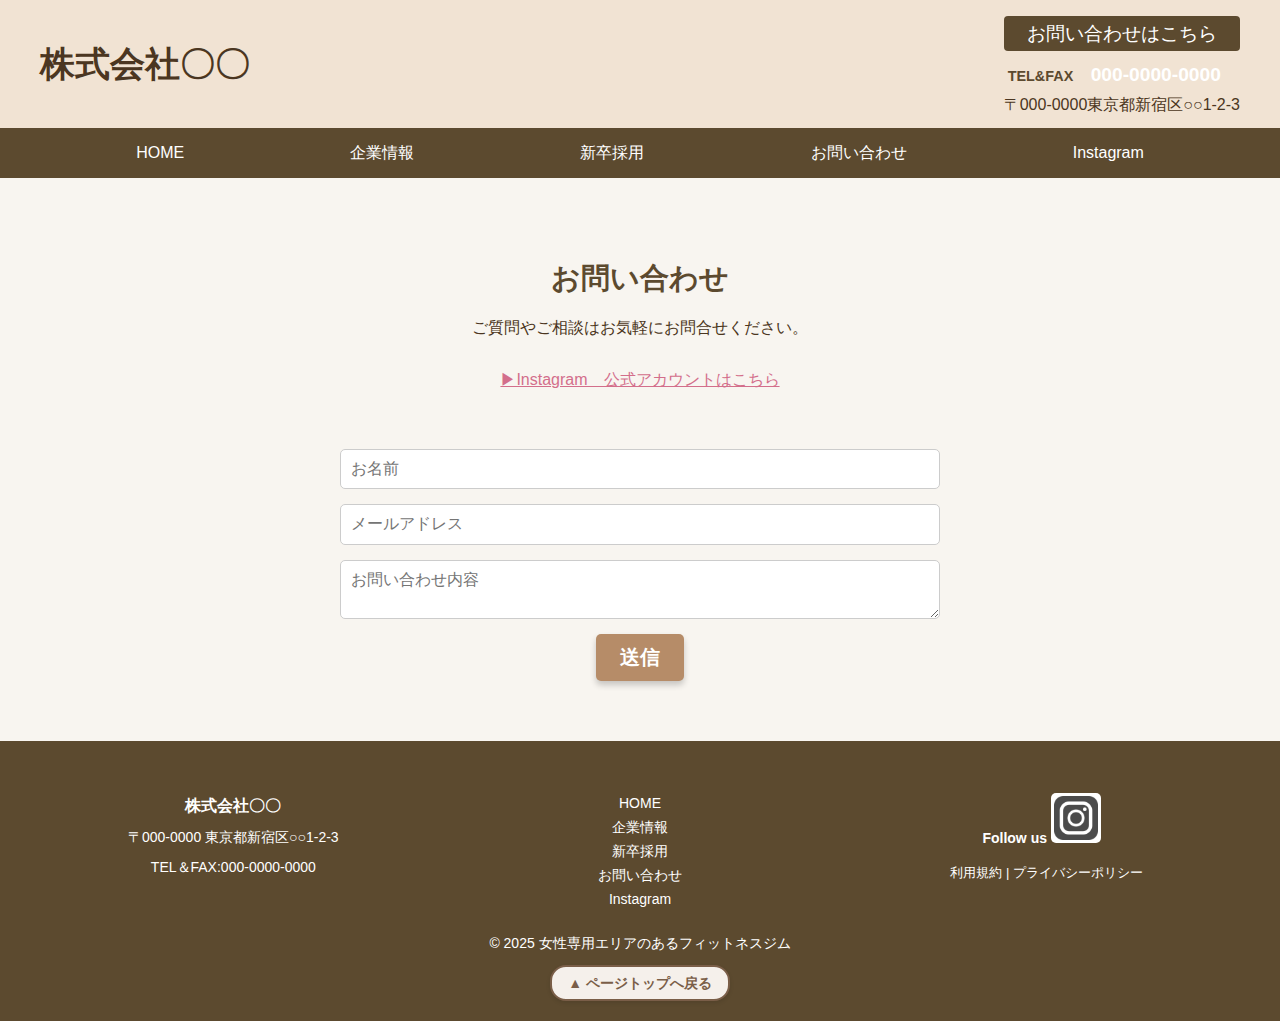
<file: contact.html>
<!DOCTYPE html>
<html lang="ja">
<head>
    <meta charset="UTF-8">
    <meta name="viewport" content="width=device-width, initial-scale=1.0">
    <link rel="stylesheet" href="normalize.css">
    <link rel="stylesheet" href="common.css">
    <link rel="stylesheet" href="style.css">
    <link rel="stylesheet" href="responsive.css">
    <title>テンプレート①</title>
</head>
<body>
  <header class="site-header">
    <div class="header-inner">
      <div class="header-h1">
        <h1>株式会社〇〇</h1>
      </div>
      <div class="contact-link">
       <p class="contact"><a href="contact.html">お問い合わせはこちら</a></p>

        <div class="phone-number">
            <span class="tel-fax-label">TEL&FAX</span>
            <a href="tel:000-0000-0000">000-0000-0000</a>
        </div>
        <p><span class="postcode">〒000-0000</span>東京都新宿区○○1-2-3</p>
      </div>
      <button id="menu-toggle" aria-label="メニューを開閉する">
        <div class="menu-bar"></div>
        <div class="menu-bar"></div>
        <div class="menu-bar"></div>
      </button>
    </div>
    <nav>
      <ul id="menu">
        <li><a href="index.html">HOME</a></li>
        <li><a href="company.html">企業情報</a></li>
        <li><a href="recruit.html">新卒採用</a></li>
        <li><a href="contact.html">お問い合わせ</a></li>
        <li><a href="instagram.html">Instagram</a></li>
      </ul>
    </nav>
  </header>
  <section class="contact-section">
    <h2>お問い合わせ</h2>
    <p>ご質問やご相談は<br class="sp-only">お気軽にお問合せください。</p>
    <a href="https://www.instagram.com/image3819?igsh=MTF4NXhqZDB1cWVkbg%3D%3D&utm_source=qr" target="_blank" class="insta-link">
        ▶Instagram　公式アカウントはこちら
    </a>
    <form class="contact-form" action="thanks.html" method="get">
  <input type="text" placeholder="お名前" required>
  <input type="email" placeholder="メールアドレス" required>
  <textarea placeholder="お問い合わせ内容" required></textarea>
  <button type="submit" class="fancy-button">送信</button>
</form>

  </section>
  <footer class="site-footer">
        <div class="footer-inner">
            <div class="footer-logo">
                <p class="footer-company">株式会社〇〇</p>
                <p>〒000-0000 東京都新宿区○○1-2-3</p>
                <p>TEL＆FAX:<a href="tel:000-0000-0000">000-0000-0000</a></p>
            </div>
            <div class="footer-nav">
                <ul>
                    <li><a href="index.html">HOME</a></li>
                    <li><a href="company.html">企業情報</a></li>
                    <li><a href="recruit.html">新卒採用</a></li>
                    <li><a href="contact.html">お問い合わせ</a></li>
                    <li><a href="instagram.html" class="active">Instagram</a></li>
                </ul>
            </div>
            <div class="footer-right">
                <div class="footer-social">
                    <span class="follow-us-text">Follow us</span>
                    <a href="https://www.instagram.com/image3819?igsh=MTF4NXhqZDB1cWVkbg%3D%3D&utm_source=qr"
                       target="_blank" class="instagram-link">
                       <img src="instagram_icon.png" alt="インスタアイコン">
                    </a>
                </div>
                <div class="footer-links">
                    <a href="terms.html">利用規約</a> |
                    <a href="privacy.html">プライバシーポリシー</a>
                </div>
            </div>
        </div>
        <p>&copy; 2025 女性専用エリアのあるフィットネスジム</p>
        <div class="page-top-footer">
      <a href="#top">▲ ページトップへ戻る</a>
    </div>
    </footer>
    <script src="script.js"></script>
  </body>

  </html>
</file>
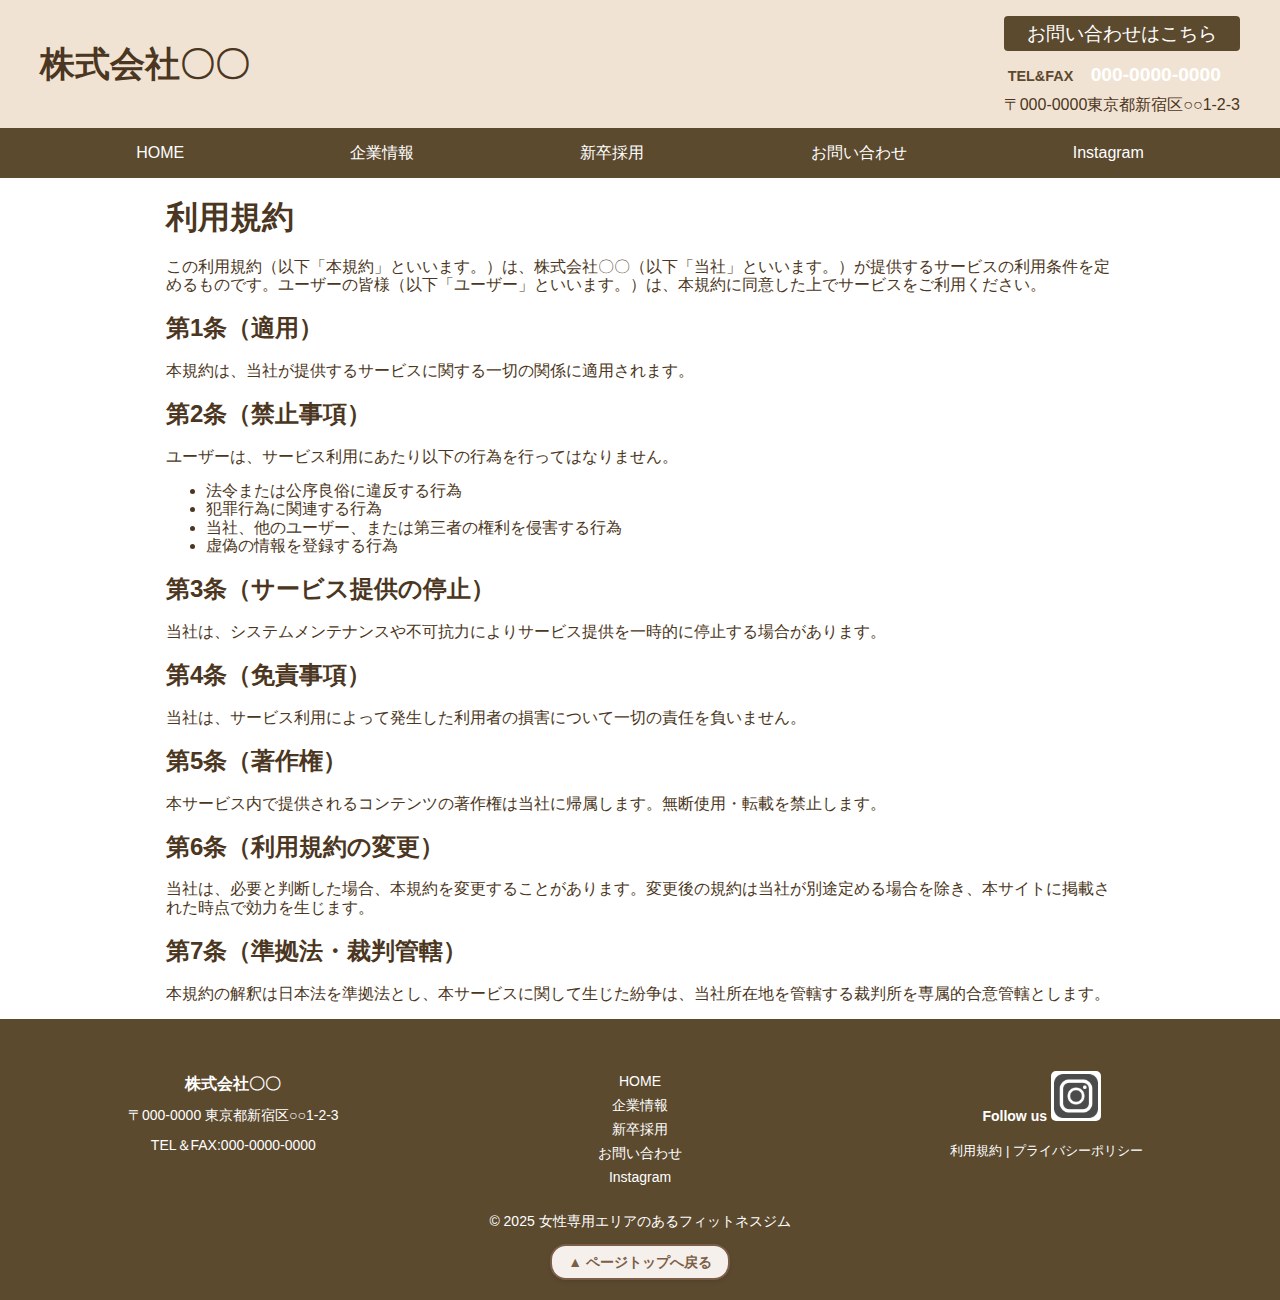
<file: terms.html>
<!DOCTYPE html>
<html lang="ja">
<head>
  <meta charset="UTF-8" />
  <meta name="viewport" content="width=device-width, initial-scale=1" />
  <title>利用規約 - 株式会社〇〇</title>
  <link rel="stylesheet" href="normalize.css">
  <link rel="stylesheet" href="common.css">
  <link rel="stylesheet" href="style.css">
  <link rel="stylesheet" href="responsive.css?v=rm-debug1">
  
</head>
<body>

  <div id="top"></div>
  <header class="site-header">
    <div class="header-inner">
      <div class="header-h1"><h1>株式会社〇〇</h1></div>
      <div class="contact-link">
        <p class="contact"><a href="contact.html">お問い合わせはこちら</a></p>

        <div class="phone-number">
            <span class="tel-fax-label">TEL&FAX</span>
            <a href="tel:000-0000-0000">000-0000-0000</a>
        </div>
        <p><span class="postcode">〒000-0000</span>東京都新宿区○○1-2-3</p>
      </div>
      <button id="menu-toggle" aria-label="メニューを開閉する">
        <div class="menu-bar"></div>
        <div class="menu-bar"></div>
        <div class="menu-bar"></div>
      </button>

    </div>
    <nav>
      <ul id="menu">
        <li><a href="index.html">HOME</a></li>
        <li><a href="company.html">企業情報</a></li>
        <li><a href="recruit.html">新卒採用</a></li>
        <li><a href="contact.html">お問い合わせ</a></li>
        <li><a href="instagram.html">Instagram</a></li>
      </ul>
    </nav>
  </header>

  <main id="terms" class="terms-section">
<div class="legal-v2">

    <h1>利用規約</h1>

    <p>この利用規約（以下「本規約」といいます。）は、株式会社〇〇（以下「当社」といいます。）が提供するサービスの利用条件を定めるものです。<br class="sp-only">ユーザーの皆様（以下「ユーザー」といいます。）は、本規約に同意した上でサービスをご利用ください。</p>

    <h2>第1条（適用）</h2>
    <p>本規約は、当社が提供するサービスに関する一切の関係に適用されます。</p>

    <h2>第2条（禁止事項）</h2>
    <p>ユーザーは、サービス利用にあたり以下の行為を行ってはなりません。</p>
    <ul>
      <li>法令または公序良俗に違反する行為</li>
      <li>犯罪行為に関連する行為</li>
      <li>当社、他のユーザー、または第三者の権利を侵害する行為</li>
      <li>虚偽の情報を登録する行為</li>
    </ul>

    <h2>第3条（サービス提供の停止）</h2>
    <p>当社は、システムメンテナンスや不可抗力によりサービス提供を一時的に停止する場合があります。</p>

    <h2>第4条（免責事項）</h2>
    <p>当社は、サービス利用によって発生した利用者の損害について一切の責任を負いません。</p>

    <h2>第5条（著作権）</h2>
    <p>本サービス内で提供されるコンテンツの著作権は当社に帰属します。無断使用・転載を禁止します。</p>

    <h2>第6条（利用規約の変更）</h2>
    <p>当社は、必要と判断した場合、本規約を変更することがあります。変更後の規約は当社が別途定める場合を除き、本サイトに掲載された時点で効力を生じます。</p>

    <h2>第7条（準拠法・裁判管轄）</h2>
    <p>本規約の解釈は日本法を準拠法とし、本サービスに関して生じた紛争は、当社所在地を管轄する裁判所を専属的合意管轄とします。</p>
  </div>
</main>

  <footer class="site-footer">
    <div class="footer-inner">
      <div class="footer-logo">
        <p class="footer-company">株式会社〇〇</p>
        <p>〒000-0000 東京都新宿区○○1-2-3</p>
        <p>TEL＆FAX:<a href="tel:000-0000-0000">000-0000-0000</a></p>
      </div>

      <div class="footer-nav">
        <ul>
          <li><a href="index.html">HOME</a></li>
          <li><a href="company.html">企業情報</a></li>
          <li><a href="recruit.html">新卒採用</a></li>
          <li><a href="contact.html">お問い合わせ</a></li>
          <li><a href="instagram.html">Instagram</a></li>
        </ul>
      </div>

      <div class="footer-right">
        <div class="footer-social">
          <span class="follow-us-text">Follow us</span>
          <a href="https://www.instagram.com/image3819?igsh=MTF4NXhqZDB1cWVkbg%3D%3D&utm_source=qr" 
             target="_blank" class="instagram-link">
            <img src="instagram_icon.png" alt="インスタアイコン">
          </a>
        </div>
        <div class="footer-links">
          <a href="terms.html">利用規約</a> |
          <a href="privacy.html">プライバシーポリシー</a>
        </div>
      </div>
    </div>
    <p>&copy; 2025 女性専用エリアのあるフィットネスジム</p>
    <div class="page-top-footer">
      <a href="#top">▲ ページトップへ戻る</a>
    </div>
  </footer>
  <script src="script.js"></script>
</body>
</html>
</file>
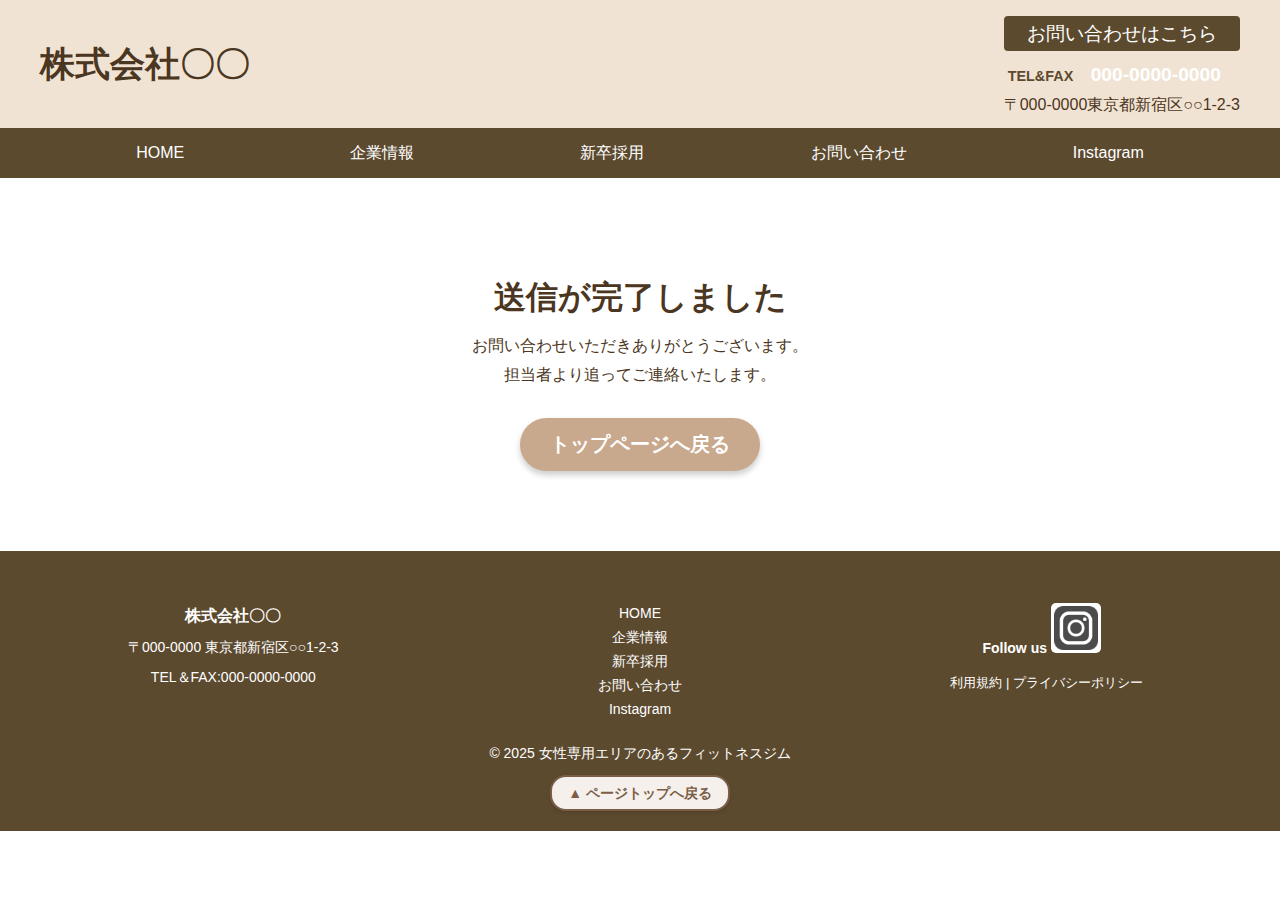
<file: thanks.html>
<!DOCTYPE html>
<html lang="ja">
<head>
  <meta charset="UTF-8" />
  <meta name="viewport" content="width=device-width, initial-scale=1" />
  <title>送信完了 | 株式会社〇〇</title>
  <link rel="stylesheet" href="normalize.css">
  <link rel="stylesheet" href="common.css">
  <link rel="stylesheet" href="style.css">
  <link rel="stylesheet" href="responsive.css">
</head>
<body>
  <div id="top"></div>
  <header class="site-header">
    <div class="header-inner">
      <div class="header-h1"><h1>株式会社〇〇</h1></div>
      <div class="contact-link">
       <p class="contact"><a href="contact.html">お問い合わせはこちら</a></p>

        <div class="phone-number">
            <span class="tel-fax-label">TEL&FAX</span>
            <a href="tel:000-0000-0000">000-0000-0000</a>
        </div>
        <p><span class="postcode">〒000-0000</span>東京都新宿区○○1-2-3</p>
      </div>
      <button id="menu-toggle" aria-label="メニューを開閉する">
        <div class="menu-bar"></div>
        <div class="menu-bar"></div>
        <div class="menu-bar"></div>
      </button>

    </div>
    <nav>
      <ul id="menu">
        <li><a href="index.html">HOME</a></li>
        <li><a href="company.html">企業情報</a></li>
        <li><a href="recruit.html">新卒採用</a></li>
        <li><a href="contact.html">お問い合わせ</a></li>
        <li><a href="instagram.html">Instagram</a></li>
      </ul>
    </nav>
  </header>

  <main class="thanks-section">
    <h1>送信が完了しました</h1>
    <p>お問い合わせいただきありがとうございます。<br>
       担当者より追ってご連絡いたします。</p>
    <a href="index.html" class="fancy-button">トップページへ戻る</a>
  </main>

  <footer class="site-footer">
    <div class="footer-inner">
      <div class="footer-logo">
        <p class="footer-company">株式会社〇〇</p>
        <p>〒000-0000 東京都新宿区○○1-2-3</p>
        <p>TEL＆FAX:<a href="tel:000-0000-0000">000-0000-0000</a></p>
      </div>
      <div class="footer-nav">
        <ul>
          <li><a href="index.html">HOME</a></li>
          <li><a href="company.html">企業情報</a></li>
          <li><a href="recruit.html">新卒採用</a></li>
          <li><a href="contact.html">お問い合わせ</a></li>
          <li><a href="instagram.html">Instagram</a></li>
        </ul>
      </div>
      <div class="footer-right">
        <div class="footer-social">
          <span class="follow-us-text">Follow us</span>
          <a href="https://www.instagram.com/image3819?igsh=MTF4NXhqZDB1cWVkbg%3D%3D&utm_source=qr"
             target="_blank" class="instagram-link">
            <img src="instagram_icon.png" alt="インスタアイコン">
          </a>
        </div>
        <div class="footer-links">
          <a href="terms.html">利用規約</a> |
          <a href="privacy.html">プライバシーポリシー</a>
        </div>
      </div>
    </div>
    <p>&copy; 2025 女性専用エリアのあるフィットネスジム</p>
    <div class="page-top-footer">
      <a href="#top">▲ ページトップへ戻る</a>
    </div>
  </footer>
  <script src="script.js"></script>
</body>
</html>
</file>
<file: common.css>
/* =========================
   基本設定
========================= */
html, body {
  margin: 0;
  padding: 0;
  font-family: sans-serif;
  color: #4b3621;
  width: 100%;
  overflow-x: hidden;
  scroll-behavior: smooth;
}

* {
  box-sizing: border-box;
}

/* =========================
   カラーテーマ（共通）
========================= */
:root {
  --brown-main: #5c4a2f;
  --brown-light: #f1e3d3;
  --button-main: #c8a98d;      /* カフェラテ系ブラウン */
  --button-hover: #b18b6a;     /* 少し濃いブラウン */
  --pink-main: #ff7fa8;
  --pink-hover: #ff5e93;
  --bg-light: #f8f5f0;
  --text-base: #4b3621;
  --text-light: #fff;
}

/* =========================
   ヘッダー
========================= */
.site-header {
  position: relative;
  background-color: var(--brown-light);
  width: 100%;
  min-height: 60px;
  padding-bottom: 20px;
}

.header-inner {
  display: flex;
  justify-content: space-between;
  align-items: center;
  padding: 0 20px;
}

/* 会社名 */
.header-h1 {
  flex: 1;
  min-width: 0;
  display: block;
}

.header-h1 h1 {
  margin: 0;
  font-size: 2.2rem;
  line-height: 1.2;
}

/* お問い合わせリンク */
.contact-link {
  display: block;
  text-align: left;
  max-width: 340px;
  padding: 0 20px;
  line-height: .8; /* 修正 */
}

.contact a {
  display: block;
  width: 100%;
  text-align: center;
  background-color: #5c4a2f;
  color: #fff;
  text-decoration: none;
  font-size: 1.2em;
  font-weight: 500;
  padding: 10px 20px;
  border-radius: 4px;
  box-sizing: border-box;
}

.phone-number a {
  margin-left: 5px;
  color: #fff;
  text-decoration: none;
  font-weight: bold;
  font-size: 1.2em;
}

.phone-number a:hover {
  color: #666;
  text-decoration: underline;
}

/* =========================
   ナビゲーション
========================= */
#menu {
  display: flex;
  justify-content: space-evenly;
  list-style: none;
  background-color: var(--brown-main);
  height: 50px;
  align-items: center;
  padding: 0;
  margin: 0; /* 修正 */
}

#menu a {
  color: var(--text-light);
  text-decoration: none;
}

#menu a:hover {
  text-decoration: underline;
}

/* =========================
   ハンバーガーメニュー
========================= */
#menu-toggle {
  display: none;
  flex-direction: column;
  justify-content: space-between;
  width: 30px;
  height: 22px;
  background: none;
  border: none;
  cursor: pointer;
  position: absolute;
  top: 50%;            /* 中央配置に修正済み */
  right: 15px;
  transform: translateY(-50%);
  z-index: 2000;
}

#menu-toggle .bar {
  display: block;
  width: 100%;
  height: 4px;
  background-color: #333;
  border-radius: 2px;
}

/* =========================
   フッター
========================= */
.site-footer {
  background-color: var(--brown-main);
  color: var(--text-light);
  font-size: 14px;
  padding: 40px 20px 20px;
}

.footer-inner {
  display: flex;
  flex-wrap: wrap;
  justify-content: space-between;
  gap: 20px;
}

.footer-logo,
.footer-nav,
.footer-right {
  flex: 1;
  min-width: 250px;
}

.footer-logo a {
  color: var(--text-light);
  text-decoration: none;
}

.footer-logo a:hover {
  text-decoration: underline;
}

.footer-company {
  font-size: 16px;
  font-weight: bold;
  margin-bottom: 5px;
}

.footer-nav ul {
  list-style: none;
  padding: 0;
}

.footer-nav a {
  color: var(--text-light);
  text-decoration: none;
}

.footer-nav a:hover {
  text-decoration: underline;
}

.footer-social img {
  width: 50px;
  height: 50px;
  background-color: #fff;
  border-radius: 5px;
  padding: 3px;
  transition: opacity 0.3s ease;
}

.footer-social img:hover {
  opacity: 0.7;
}

.page-top-footer {
  text-align: center;
  margin-top: 10px; /* コピーライトの下との余白 */
}
.page-top-footer a {
  display: inline-block;
  padding: 8px 16px;
  background-color: #f5f0eb;
  color: #7a5e48;  /* ブラウン文字 */
  border-radius: 16px;
  font-size: 14px;
  font-weight: bold;
  text-decoration: none;
  border: 2px solid #7a5e48;
  box-shadow: 0 2px 4px rgba(0, 0, 0, 0.1);
  transition: background-color 0.3s ease, transform 0.2s ease;
}

.page-top-footer a:hover {
  background-color: #f2e8de; /* 薄いベージュ背景 */
  transform: translateY(-2px);
}



/* =========================
   共通ボタン
========================= */
.fancy-button,
button.fancy-button {
  color: var(--text-light);
  background-color: var(--button-main);
  padding: 15px 30px;
  border: none;
  border-radius: 30px;
  display: inline-block;
  font-weight: bold;
  font-size: 20px;
  text-decoration: none;
  cursor: pointer;
  box-shadow: 0 4px 6px rgba(0, 0, 0, 0.2);
  transition: transform 0.2s ease, box-shadow 0.2s ease;
}

.fancy-button:hover,
button.fancy-button:hover {
  background-color: var(--button-hover);
  transform: translateY(-4px);
  box-shadow: 0 8px 12px rgba(0, 0, 0, 0.3);
}

.fancy-button:active,
button.fancy-button:active {
  transform: translateY(2px);
  box-shadow: 0 2px 4px rgba(0, 0, 0, 0.2);
}

/* =========================
   共通セクション
========================= */
.section {
  padding: 60px 20px;
  max-width: 1000px;
  margin: 0 auto;
  box-sizing: border-box;
}

.section h2 {
  font-size: 1.8rem;
  margin-bottom: 40px;
  text-align: center;
  color: var(--brown-main);
}

.section-bg {
  width: 100%;
  background-color: var(--bg-light);
}

.section p {
  text-align: left;
  margin: 20px auto 0 auto;
  max-width: 750px;
  line-height: 1.8;
}

/* --- 企業情報ページのCTAセクション --- */
.cta {
  position: relative;
  text-align: center;
  padding: 80px 20px;
  background: linear-gradient(180deg, #ffffff 0%, #f9f7f4 100%);
  overflow: hidden;
}

/* イラスト透かし（右下に固定） */
.cta::before {
  content: "";
  position: absolute;
  bottom: 20px;
  right: 20px;
  width: 180px;
  height: 180px;
  background: url("../image/illustration.png") no-repeat center/contain;
  opacity: 0.08;
  pointer-events: none;
}

.cta h2 {
  font-size: 1.8rem;
  margin-bottom: 20px;
  color: var(--brown-main);
  position: relative;
}
.course-price {
  background: #fff;
  padding: 60px 20px;
  max-width: 1000px;
  margin: 40px auto;
  border-radius: 12px;
  box-shadow: 0 4px 16px rgba(0,0,0,0.08);
}



.course-price .lead-text {
  text-align: center;
  margin-bottom: 30px;
  font-size: 1.05rem;
}

.price-table {
  width: 100%;
  border-collapse: collapse;
  margin-bottom: 20px;
}

.price-table th,
.price-table td {
  padding: 15px;
  border-bottom: 1px solid #ccc;
  text-align: left;
}

.price-table th {
  width: 40%;
  font-weight: 700;
  background: #f8f8f8;
}

.note {
  font-size: 0.9rem;
  color: #555;
  text-align: center;
}
#menu-toggle .bar {
  height: 4px;
}
/* PC専用（幅768px以上） */
@media (min-width: 768px) {
  .access-info-wrapper {
    max-width: 500px;
    margin: 0 auto;
  }
}

@media (max-width: 767px) {
  .access-info-wrapper {
    max-width: 100%;
    margin: 0;
    padding-left: 30px; /* 左を広くして */
    padding-right: 10px; /* 右を狭くする */
  }
}

@media (max-width: 767px) {
  /* 営業時間の「時刻」を右端に揃える */
  .access-section .business-hours dd .time {
    justify-self: end;   /* グリッド内で右端へ */
    text-align: right;   /* 数字も右寄せで揃える */
  }

  /* 右列の幅調整（少しキュッとする） */
  .access-section .business-hours dd {
    grid-template-columns: 5.4em 1fr; /* 既存が5.6emなら少しだけ縮める */
  }

  /* 見出し列（「営業時間：」など）の幅も気持ち広げてバランス調整 */
  .access-section .business-hours {
    grid-template-columns: 6.2em 1fr; /* 既存が6.0前後なら+0.2emのイメージ */
  }
}
@media (max-width: 767px) {
  .access-map {
    margin-bottom: 40px; /* マップ下に余白を追加 */
  }
}
@media (min-width: 768px) {
  .site-header {
    padding-bottom: 0;
  }
}
/* ==== アクセス（スマホ）：ラベルと時刻の間隔調整＆中央寄せ ==== */
@media (max-width: 767px) {
  .access-section .access-info .business-hours {
    display: grid !important;
    grid-template-columns: 5.6em 1fr !important; /* ラベル列を短く */
    column-gap: 8px !important;                  /* 間隔を詰める */
    row-gap: 2px !important;
    margin: 0 auto !important;
    padding: 0 !important;
    justify-content: end !important; /* コンテンツを右寄せ */
  }

  .access-section .access-info .business-hours dt,
  .access-section .access-info .business-hours dd {
    margin: 0 !important;
    padding: 0 !important;
  }

  .access-section .access-info .business-hours dd {
    display: flex !important;
    align-items: baseline !important;
    gap: 0 8px !important; /* ラベルと時間の距離 */
  }

  .access-section .access-info .business-hours dd .label {
    flex: 0 0 4.4em !important;
    white-space: nowrap !important;
    text-align: left !important;
  }

  .access-section .access-info .business-hours dd .time {
    flex: 0 0 auto !important;
    text-align: left !important;
  }
}
@media (max-width: 767px) {
  .access-info p:last-of-type {
    margin-top: 6px !important; /* 他の指定を強制的に上書き */
  }
}


.nowrap { white-space: nowrap; }

/* ==== FAQ v2（安全スコープ）: 1行回答・ぶら下げなし ==== */

/* A. と本文はシンプルに横並び（既存の見た目は温存） */
#faq.faq-v2 .faq-item { margin: 1rem 0; }

#faq.faq-v2 .faq-answer {   /* <p> のデフォルトだけ整える */
  margin: 0;
}

#faq.faq-v2 .faq-label {     /* A. ラベル */
  font-weight: 600;
  white-space: nowrap;
  margin-right: .25em;       /* ぴったりが良ければ 0 に */
}

/* iPad（768×1024）縦向きだけ、FAQ全体を“ちょい右”へ */
@media (min-width:768px) and (max-width:1024px) and (orientation:portrait){
  #faq.faq-v2 {
    padding-left: .8em;      /* 好みで .5em〜1.2em に調整 */
    box-sizing: border-box;
  }
}


/* legal 本文の長文/URL のはみ出し防止 */
.legal-v2 { overflow-wrap: anywhere; }
</file>
<file: style.css>
.hero {
  position: relative;
  background-image: url("../image/stretch_woman.jpg"); 
  background-size: cover;
  background-position: center center;
  background-repeat: no-repeat;
  width: 100%;
  height: 80vh;
  color: #f5f3ef;
  display: flex;
  align-items: flex-end;
  justify-content: flex-start;
  padding: 40px;
  padding-top: 0;
  margin: 0;

}

.hero-text {
  position: absolute;
  bottom: 40px;
  left: 40px;
  background-color: #5c4a2fad;
  padding: 20px 30px;
  max-width: 430px;
  border-radius: 8px;
  color: #f5f3ef;
}
.hero-text h1 {
  font-size: 1.5rem;
  line-height: 1.6;
}
.hero-text p {
  word-break: keep-all;
}
.facility {
  background-color: #f5f3ef;
  color: #5c4a2f;
  padding: 60px 20px;
  text-align: center;
}
.facility h2 {
  font-size: 1.8rem;
  margin-bottom: 20px;
}
.facility p {
  font-size: 1rem;
  line-height: 2.0;
  max-width: 750px;
  margin: 0 auto;
  text-align: left;
}
.facility-intro {
  max-width: 1000px;
  margin: 0 auto;
  padding: 0 20px;
}
.facility-intro h2 {
  text-align: center;
  margin-top: 50px;
  font-size: 1.8rem;
  color: #5c4a2f;
}
.facility-intro-flex {
  display: flex;
  gap: 40px;
  align-items: flex-start;
}
.facility-intro-image {
  width: 30%;
}
.facility-intro-image img {
  width: 100%;
  object-fit: cover;
  border-radius: 10px;
}
.facility-intro-text {
  width: 60%;
}
.facility-intro-text p, 
.facility-intro-text ul {
  margin: 0;
}
.facility-intro-text p {
  margin-bottom: 15px;
  line-height: 1.2em;
}
.facility-intro-text li {
  line-height: 1.6em;
}
.course-list {
  padding: 60px 20px;
  background-color: #f8f5f0;
  text-align: center;
  margin-top: 50px;
}
.course-list h2 {
  font-size: 1.8rem;
  margin-bottom: 40px;
  color: #5c4a2f;
}
.course-cards {
  display: flex;
  justify-content: center;
  flex-wrap: wrap;
  gap: 30px;
}
.course-card {
  background-color: #fff;
  border-radius: 12px;
  box-shadow: 0 8px 22px rgba(0,0,0,0.12); /* 0 4px 12px → 少し強め */
  padding: 20px;
  width: 300px;
  transition: transform .3s ease, box-shadow .3s ease;
}
.course-card:hover {
  transform: translateY(-6px);
  box-shadow: 0 14px 32px rgba(0,0,0,0.18);
}
.course-card h3 {
  text-decoration: none;
  color: #5c4a2f;
}
.course-card a {
  display: block;
  height: 100%;
  text-decoration: none;
  color: #5c4a2f;
}
.course-card a:hover {
  text-decoration: none;
}
.course-card:hover {
  transform: translateY(-5px);
}
.course-card img {
  width: 100%;
  height: 180px;
  object-fit: cover;
  border-radius: 8px;
  margin-bottom: 15px;
  box-shadow: 0 6px 16px rgba(0,0,0,0.15);
  transition: transform .3s ease, box-shadow .3s ease; /* 既存に足すだけ */
}
.course-card h3 {
  font-size: 1.2rem;
  margin-bottom: 10px;
  color: #5c4a2f;
}
.course-card p {
  font-size: 0.95rem;
  color: #333;
  line-height: 1.5;
}
.course-card a:hover img {
  transform: scale(1.05);
  box-shadow: 0 10px 24px rgba(0,0,0,0.2); /* 影を追加 */
  transition: transform 0.3s ease, box-shadow 0.3s ease; /* 影のアニメも追加 */
}

.service-section {
  max-width: 1000px;
  margin: 80px auto;
  padding: 0 20px;
  text-align: center;
}

.service-section h2 {
  font-size: 1.8rem;
  margin-bottom: 40px;
  color: #5c4a2f;
}

.service-cards {
  display: flex;
  flex-wrap: wrap;
  gap: 30px;
  justify-content: center;
}

.service-card {
  background-color: #f5f3ef;
  border-radius: 10px;
  box-shadow: 0 2px 10px rgba(0, 0, 0, 0.05);
  width: 280px;
  padding: 20px;
  text-align: left;
}

.service-card img {
  width: 100%;
  border-radius: 8px;
  margin-bottom: 15px;
}

.service-card h3 {
  font-size: 1.2rem;
  margin-bottom: 10px;
  color: #5c4a2f;
}

.service-card p {
  font-size: 0.95rem;
  color: #3d2c1e;
  line-height: 1.4;
}
.flow-section {
  padding: 60px 20px;
  text-align: center;
}
.flow-section h2 {
  font-size: 1.8rem;
  margin-bottom: 40px;
  color: #5c4a2f;
}
.flow-steps {
  display: flex;
  flex-wrap: wrap;
  justify-content: center;
  gap: 30px;
}
.flow-step {
  width: 280px;
  background-color: #fff;
  border-radius: 10px;
  padding: 20px;
  box-shadow: 0 0 10px rgba(0, 0, 0, 0.05);
}
.flow-step p {
  line-height: 1.6;
}
.circle {
  display: flex;
  justify-content: center;
  align-items: center;
  width: 60px;
  height: 60px;
  border-radius: 50%;
  background-color: pink;
  font-size: 1.8rem;
  font-weight: bold;
  color: #fff;
  margin: 0 auto;
}
.voice-section {
  background-color: #fff;
  padding: 60px 20px;
  text-align: center;
}
.voice-section h2 {
  font-size: 1.8rem;
  margin-bottom: 40px;
}
.voice-cards {
  display: flex;
  flex-wrap: wrap;
  justify-content: center;
  gap: 30px;
}
.voice-card {
  background-color: #f9f9f9;
  border-radius: 10px;
  padding: 20px;
  width: 280px;
  box-shadow: 0 0 10px rgba(0, 0, 0, 0.05);
  text-align: left;
}
.voice-text {
  font-style: italic;
  margin-bottom: 10px;
  line-height: 1.6;
}
.voice-name {
  font-size: 0.9rem;
  color: #666;
  text-align: center;
}
.faq-bg {
  background-color: #f9f9f9;
  width: 100%;
}
.faq-section {
  padding: 60px 20px;
  max-width: 710px;
  margin: 0 auto;
}
.faq-section h2 {
  text-align: center;
  font-size: 1.8rem;
  margin-bottom: 40px;
  color: #5c4a2f;
}
.faq-list {
  display: flex;
  flex-direction: column;
  gap: 20px;
}
.faq-item h3 {
  font-size: 1rem;
  color: #333;
  margin-bottom: 5px;
}
.faq-item p {
  line-height: 1.6;
  margin: 0;
}
.faq-label {
  font-weight: bold;
  margin-right: 5px;
  color: #5c4a2f;
}
.faq-answer {
  display: flex;
  align-items: flex-start;
}

.access-section {
  padding: 60px 20px;
  background-color: #fff;
  text-align: center;
}
.access-section h2 {
  font-size: 1.8rem;
  margin-bottom: 40px;
  color: #5c4a2f;
}
.access-wrapper {
  display: flex;
  flex-wrap: wrap;
  gap: 30px;
  justify-content: center;
  align-items: flex-start;
  max-width: 900px;
  margin: 0 auto;
}
.access-map {
  flex: 1 1 500px;
  min-width: 300px;
}
.access-info {
  flex: 1 1 300px;
  text-align: left;
  line-height: 1.6;
  min-width: 280px;
}
.access-map iframe {
  width: 100%;
  height: auto;
  aspect-ratio: 4 / 3; 
  border: 0;
}
.contact-section {
  background-color: #f8f5f0; /* 落ち着いた薄ベージュ */
  padding: 60px 20px;
  text-align: center;
}

.contact-section h2 {
  font-size: 1.8rem;
  margin-bottom: 20px;
  color: #5c4a2f;
}

.contact-section p {
  margin-bottom: 30px;
  line-height: 1.6;
}

.contact-section .fancy-button {
  background-color: #ff7fa8; /* ピンクのボタンは残す */
}


.sns-box {
  margin-top: 30px;
}
.contact-section .instagram-link {
  color: #e1306c;
  font-weight: bold;
  font-size: 1rem;
  display: inline-block;
  margin-top: 5px;
  text-decoration: none;
}

.contact-section .instagram-link:hover {
  text-decoration: underline;
  opacity: 0.8;
}

.contact-section {
  background-color: #fdf3f8;
  padding: 60px 20px;
  text-align: center;
}
.contact-section h2 {
  font-size: 1.8rem;
  margin-bottom: 20px;
  color: #5c4a2f;
}
.contact-section p {
  margin-bottom: 30px;
}
.contact-form {
  max-width: 600px;
  margin: 0 auto;
  margin-top: 20px;
}
.contact-form input,
.contact-form textarea {
  width: 100%;
  padding: 10px;
  margin-bottom: 15px;
  border: 1px solid #ccc;
  border-radius: 5px;
  box-sizing: border-box;
  vertical-align: bottom;
}
.contact-form button {
  background-color: #d36e8b;
  color: #fff;
  border: none;
  padding: 12px 24px;
  border-radius: 5px;
  cursor: pointer;
}
.contact-form button:hover {
  background-color: #b85872;
}
.insta-link {
  display: inline-block;
  margin-bottom: 40px;
  color: #d36e8b;
  text-decoration: underline;
}
.site-footer {
  background-color: #5c4334;
  color: #fff;
  text-align: center;
  padding: 30px 20px;
  font-size: 0.9rem;
}
.hero-small {
  height: 60vh;
  background: url("../image/recruit.jpg") 50% 2%/cover no-repeat;
  filter:contrast(110%) brightness(105%)
}
.hero-small::before {
  content: "";
  position: absolute;
  top: 0; left: 0; right: 0; bottom: 0;
  background: rgba(0, 0, 0, 0.1);
}
.hero.hero-instagram {
  background: url("../image/sns_woman3.jpg") 100% 38%/cover no-repeat ; 
  height: 60vh;
}
.instagram-section {
  color: #5c4a2f;
}
.hero.hero-company {
  background: url("../image/treadmill.jpg") center/cover no-repeat;
  height: 80vh;
}
/* --- course.html専用CTA（濃いめグラデーション） --- */
.cta-course {
  position: relative;
  text-align: center;
  padding: 80px 20px;
  background: linear-gradient(180deg, #ffffff 0%, #ede5db 100%) !important;
  overflow: hidden;
}

.cta-course::before {
  content: "";
  position: absolute;
  top: 0;
  left: 0;
  width: 100%;
  height: 100%;
  background: rgba(92, 67, 52, 0.05); /* 透かし効果も少し濃いめ */
  z-index: 0;
}



/* --- course CTA セクション（グラデーション背景） --- */
.cta {
  position: relative;
  padding: 80px 20px;
  text-align: center;
  background: linear-gradient(135deg, #ffffff 0%, #f7f3ef 100%);
  overflow: hidden;
}

/* 軽く装飾するなら透かし模様も可（任意） */
.cta::before {
  content: "";
  position: absolute;
  top: 0;
  left: 0;
  width: 100%;
  height: 100%;
  background: rgba(92, 67, 52, 0.03); /* 薄いブラウン系透かし */
  z-index: 0;
}

.cta h2,
.cta p,
.cta a {
  position: relative;
  z-index: 1;
}

.hero-course::before {
  content: "";
  position: absolute;
  top: 0;
  left: 0;
  right: 0;
  bottom: 0;
  background: rgba(0, 0, 0, 0.1); /* トーンを落とすなら */
}
/* course-detail セクション全体 */
.course-detail {
  padding: 60px 20px;
  max-width: 1000px;
  margin: 40px auto; /* 上下余白を追加 */
  background-color: #fff;
  border-radius: 12px;
  box-shadow: 0 4px 16px rgba(0,0,0,0.08);
  transition: box-shadow 0.3s ease;
}

.course-detail:hover {
  box-shadow: 0 8px 24px rgba(0,0,0,0.15);
}

/* 見出し */
.course-detail h2 {
  display: inline-block;
  margin: 0 auto 30px;
  padding: 8px 20px;
  font-size: 2rem;
  font-weight: 700;
  border-radius: 10px; /* 角丸少し大きく */
  position: relative;
  background: linear-gradient(to bottom, #f8f4f2, #dfd6cf);
  box-shadow: 0 2px 6px rgba(0, 0, 0, 0.15); /* 軽い影 */
}

.course-detail h2::after {
  content: none; /* 下線なし */
}




/* 画像とテキスト横並び */
.course-flex {
  display: flex;
  gap: 30px;
  flex-wrap: wrap;
  align-items: flex-start;
}

/* 画像 */
.course-flex img {
  flex: 1 1 300px;
  max-width: 400px;
  border-radius: 8px;
  box-shadow: 0 8px 25px rgba(0, 0, 0, 0.2);
  transition: transform 0.3s ease;
}

.course-flex img:hover {
  transform: scale(1.03);
}

/* テキスト */
.course-text {
  flex: 1 1 300px;
}

.course-text .lead-text {
  font-weight: 500;
  font-size: 1.05rem;
  margin-bottom: 10px;
  line-height: 1.7;
}

.course-text ul {
  list-style: none;
  padding-left: 0;
}

.course-text li {
  position: relative;
  padding-left: 24px;
  margin-bottom: 10px;
}

.course-text li::before {
  content: "✓";
  position: absolute;
  left: 0;
  color: #b48a78;
  font-weight: bold;
}

/* スマホ対応 */
@media (max-width: 767px) {
  .course-flex {
    flex-direction: column;
  }

  .course-flex img {
    width: 100%;
  }
}

.cta {
  background: #fff; /* 背景を白に変更 */
  text-align: center;
  padding: 80px 20px; /* 少し広めの余白 */
}

.cta h2 {
  font-size: 1.8rem;
  margin-bottom: 20px;
  color: var(--brown-main); /* 共通カラー */
}

.cta .contact-button {
  display: inline-block;
  margin-top: 20px;
}
.cta a.fancy-button {
  margin-top: 20px;
}
.cta-illustration {
  position: relative;
  background: linear-gradient(
    135deg,
    #ffffff 0%,
    #f7f3ef 100%
  );
  padding: 140px 20px;
  text-align: center;
  overflow: hidden;
}



.cta-illustration::before {
  content: "";
  position: absolute;
  top: 0;
  left: 0;
  width: 100%;
  height: 100%;
  background: url("../image/traning_gear.jpg") center/cover no-repeat;
  opacity: 0.15; /* ちょっと濃くしてみる */
  z-index: 0;
}

.cta-illustration h2,
.cta-illustration p,
.cta-illustration a {
  position: relative;
  z-index: 1;
}
.cta-illustration h2 {
  font-size: 2.2rem; /* 元より大きめに */
  font-weight: 700;  /* 太字 */
  text-shadow: 0 2px 4px rgba(0, 0, 0, 0.2); /* 薄い影 */
}
.cta-illustration p {
  font-size: 1rem;        /* 読みやすい標準サイズ */
  line-height: 1.8;       /* 行間を広めに設定 */
  max-width: 700px;       /* 長文でも横幅を抑える */
  margin: 0 auto 20px;    /* 中央寄せ＆下に余白 */
  color: var(--text-base);/* 文章色（共通） */
}
.apply-section.illustration {
  position: relative;
  background: linear-gradient(
    135deg,
    #ffffff 0%,
    #f7f3ef 100%
  );
  padding: 160px 20px; /* 高さを出す */
  text-align: center;
  overflow: hidden;
}

.apply-section.illustration::before {
  content: "";
  position: absolute;
  top: 0;
  left: 0;
  width: 100%;
  height: 100%;
  background: url("../image/staff_3.jpg") no-repeat center 20%/cover;
  opacity: 0.15; /* 少しだけしっかり見える */
  z-index: 0;
}

.apply-section.illustration h2,
.apply-section.illustration p,
.apply-section.illustration a {
  position: relative;
  z-index: 1;
}

.apply-section.illustration p {
  font-size: 1rem;
  line-height: 1.8;
  max-width: 700px;
  margin: 0 auto 20px;
  color: var(--text-base);
}
.apply-section {
  position: relative;
  background: linear-gradient(135deg, #ffffff 0%, #f7f3ef 100%);
  padding: 100px 20px; /* 高さを少し出す */
  text-align: center;
  overflow: hidden;
}

.apply-section::before {
  content: "";
  position: absolute;
  top: 20%; /* 上から20%位置 */
  left: 0;
  width: 100%;
  height: 100%;
  background: url("../image/スタッフ白黒.jpg") no-repeat center/cover;
  opacity: 0.08;
  z-index: 0;
}

.apply-section h2,
.apply-section p,
.apply-section a {
  position: relative;
  z-index: 1;
}

.apply-section h2 {
  font-size: 2.2rem; /* お問い合わせと同じサイズ */
  margin-bottom: 20px;
  color: var(--brown-main);
  font-weight: 700;  /* 太字 */
  text-shadow: 0 2px 4px rgba(0, 0, 0, 0.2); /* 薄い影 */
}

.apply-section p {
  line-height: 1.8; /* 読みやすさアップ */
  max-width: 700px;
  margin: 0 auto 20px;
}

/* 募集要項全体 */
.recruit-detail {
  padding: 60px 20px;
  max-width: 900px;
  margin: 0 auto;
  text-align: left;
}

/* カード風スタイル */
.job-position {
  background: #fff;
  border-radius: 12px;
  box-shadow: 0 4px 12px rgba(0,0,0,0.08);
  padding: 30px 20px;
  margin-bottom: 30px;
  transition: transform 0.3s ease, box-shadow 0.3s ease;
}
.job-position:hover {
  transform: translateY(-5px);
  box-shadow: 0 6px 16px rgba(0,0,0,0.12);
}

/* 見出し */
.job-position h3 {
  font-size: 1.4rem;
  margin-bottom: 15px;
  color: var(--brown-main);
  font-weight: 700;
  border-left: 5px solid var(--brown-main);
  padding-left: 10px;
}

/* 箇条書き改善 */
.job-position ul {
  padding-left: 0;
  line-height: 1.8;
  list-style: none;
}
.job-position ul li {
  position: relative;
  padding-left: 20px;
  margin-bottom: 5px;
}
.job-position ul li::before {
  content: "▪";
  position: absolute;
  left: 0;
  color: var(--brown-main);
  font-weight: bold;
}


.course-flex p {
  line-height: 1.6;
}
.course-flex ul {
  line-height: 1.6;
}
/* ===== Recruit Page ===== */

/* 募集要項セクション */
.recruit-detail {
  padding: 60px 20px;
  max-width: 900px;
  margin: 0 auto;
  text-align: left;
}
.recruit-detail h2 {
  font-size: 1.9rem;
  margin-bottom: 40px;
  text-align: center;
  color: #5c4a2f;
}
.job-position {
  background-color: #fff;
  border-radius: 10px;
  box-shadow: 0 2px 8px rgba(0, 0, 0, 0.08);
  padding: 20px;
  margin-bottom: 30px;
  transition: transform 0.3s ease;
}
.job-position:hover {
  transform: translateY(-3px);
}
.job-position h3 {
  font-size: 1.2rem;
  margin-bottom: 15px;
  color: #5c4a2f;
}
.job-position ul {
  padding-left: 20px;
  line-height: 1.8;
  color: #333;
}

/* 働く環境・福利厚生 */

.work-environment h2 {
  font-size: 2rem; /* 応募方法より少し控えめ */
  color: var(--brown-main);
  margin-bottom: 30px;
  position: relative;
}


/* --- 働く環境（PCデフォルト） --- */
/* デフォルト（PC & タブレット） */
/* --- PC & タブレット --- */
/* --- 働く環境・福利厚生（全体） --- */
.work-environment {
  position: relative;
  padding: 80px 20px;
  background: linear-gradient(
    180deg,
    rgba(255, 255, 255, 0.95) 0%,
    rgba(248, 245, 240, 0.95) 100%
  );
  text-align: center; /* h2を中央にする基準 */
}

/* 見出し（大きさ固定） */
.work-environment h2 {
  font-size: 2rem;         /* 大きさは固定 */
  color: var(--brown-main);
  margin-bottom: 30px;
}

/* テキスト本体 */
.work-environment .work-text {
  max-width: 750px;        /* 幅制限 */
  margin: 0 auto;          /* セクション中央に配置 */
  line-height: 2;
  font-size: 1.05rem;
  text-align: left;        /* テキストは左揃え */
  padding: 0 40px;         /* 左右に余白 */
}



.apply-section .apply-text {
  text-align: left;
  max-width: 500px;   /* PC・iPad用 */
  margin: 0 auto;
  padding: 0 100px;   /* PC・iPad用 */
  line-height: 1.8;
}

/* --- スマホ時（767px以下） --- */
@media (max-width: 767px) {
  .apply-section .apply-text {
    max-width: 700px;  /* 働く環境・福利厚生と合わせる */
    padding: 0 5px 0 10px;   /* 左右の余白は控えめに */
  }
}

/* ===== Recruit Page Responsive ===== */
@media (max-width: 767px) {
  .job-position {
    padding: 15px;
  }
  .job-position h3 {
    font-size: 1.1rem;
  }
  .work-environment p,
  .apply-section p {
    font-size: 0.95rem;
  }
}
.company-wrapper {
  max-width: 800px;
  margin: 0 auto;
  padding: 40px 0px;
  line-height: 1.6;
}

.history-list li {
  list-style-type: square;
  padding: 4px 0;
}
.company-table {
  text-align: left;
}
.company-table th,
.company-table td {
  padding: 2px 20px; /* ← 左右だけ大きめにすると余裕が出る */
}
.company-vision p {
  padding-left: 20px;
}
.service-card h3 {
  font-size: 1.2rem;
  margin-bottom: 10px;
  color: var(--accent-pink); /* 統一したピンク */
  text-align: center;
}
.service-card p,
.course-card p {
  text-align: center;
}
/* ====== Contact Section Custom（提案2） ====== */
.contact-section {
  background-color: #f8f5f0 !important; /* 落ち着いた全体背景 */
  padding: 60px 20px;
  text-align: center;
}

.contact-section h2 {
  font-size: 1.8rem;
  margin-bottom: 20px;
  color: #5c4a2f;
}

.contact-section p {
  margin-bottom: 30px;
  line-height: 1.6;
}

/* ====== Contact Section Custom（落ち着いたブラウン版） ====== */
.contact-section {
  background-color: #f8f5f0 !important; /* 全体は落ち着いた薄ベージュ */
  padding: 60px 20px;
  text-align: center;
}

.contact-section h2 {
  font-size: 1.8rem;
  margin-bottom: 20px;
  color: #5c4a2f;
}

.contact-section p {
  margin-bottom: 30px;
  line-height: 1.6;
}

/* ====== Contact Section Custom（カフェラテ系ブラウン） ====== */
.contact-section {
  background-color: #f8f5f0 !important; /* 全体は落ち着いた薄ベージュ */
  padding: 60px 20px;
  text-align: center;
}

.contact-section h2 {
  font-size: 1.8rem;
  margin-bottom: 20px;
  color: #5c4a2f;
}

.contact-section p {
  margin-bottom: 30px;
  line-height: 1.6;
}

/* ボタン：カフェラテブラウン */
.contact-section .fancy-button {
  background-color: #b68c68 !important; /* 柔らかいカフェラテブラウン */
  color: #fff !important;
}

.contact-section .fancy-button:hover {
  background-color: #a67c58 !important; /* 少し濃くなるカフェラテブラウン */
}

/* Instagramリンクはピンクを維持 */
.contact-section .instagram-link {
  color: #e1306c;
}
.contact-section .instagram-link:hover {
  text-decoration: underline;
}
.instagram-section p {
  font-size: 1.05rem;       /* 少し大きめ */
  line-height: 1.9;         /* 行間を広めに */
  max-width: 700px;         /* 横幅を制限して読みやすく */
  margin: 0 auto 30px;      /* 中央寄せ＆下に余白 */
  color: var(--text-base);  /* 落ち着いた文字色 */
}
/* recruit.html専用: 応募フォームへボタン位置調整 */
.apply-section .fancy-button {
  display: inline-block;
  margin-top: 15px; /* 元々より下に配置（値はお好みで調整） */
}

.instagram-section {
  text-align: center;
  padding: 60px 20px;
  max-width: 1000px; /* お好みで上限幅 */
  margin: 0 auto;
}
/* 基本（PC含む共通） */
.thanks-section{
  text-align: center;
  padding: 80px 20px;
  max-width: 800px;
  margin: 0 auto;
}

/* 見出し・本文の整え */
.thanks-section h1{
  font-size: clamp(1.6rem, 2.5vw, 2rem);
  margin-bottom: 12px;
}
.thanks-section p{
  line-height: 1.8;
  margin-bottom: 20px;
}

/* ボタンを他ページと同じ見た目で中央に */
.thanks-section .fancy-button{
  display: inline-block;    /* 親の text-align:center で中央寄せ */
  margin-top: 8px;          /* 余白はお好みで */
}


/* Access：営業時間（左=見出し、右=内容）を全デバイスで揃える */
.access-section .business-hours{
  display:grid;
  grid-template-columns:max-content 1fr; /* 左: 営業時間： / 右: 内容 */
  gap:8px 12px;
  margin:0; padding:0;
}

.access-section .business-hours dt,
.access-section .business-hours dd{
  margin:0; padding:0; text-indent:0;
}

.access-section .business-hours dd{
  display:grid;
  grid-template-columns:6.5em 1fr;  /* ラベル固定幅｜時刻 */
  column-gap:10px;
  align-items:start;
}

.access-section .business-hours dd .label{ white-space:nowrap; }
.access-section .business-hours dd .time{
  white-space:nowrap;                 /* 時刻の折返し禁止 */
  font-variant-numeric:tabular-nums;
  font-feature-settings:"tnum" 1;
  min-width:0;
}
/* Access セクション内は左寄せ＆幅制限の影響を受けないようにする */
.access-section .access-info {
  text-align: left;   /* 親の center を打ち消し */
  width: auto;        /* 70%制限を無効化（必要なら削除でもOK） */
}

/* business-hours 内のテキストも念のため左寄せを明示 */
.access-section .business-hours,
.access-section .business-hours dd .label,
.access-section .business-hours dd .time {
  text-align: left;
}
/* Access：親の中央寄せ/幅制限の影響を受けないように */
.access-section .access-info {
  text-align: left;
  width: auto;
}

/* Access：営業時間（左=見出し、右=内容）を全デバイスで揃える */
.access-section .business-hours{
  display: grid;
  grid-template-columns: max-content 1fr; /* 左: 営業時間： / 右: 内容 */
  gap: 8px 12px;
  margin: 0;
  padding: 0;
}
.access-section .business-hours dt,
.access-section .business-hours dd{
  margin: 0;
  padding: 0;
  text-indent: 0;
  line-height: 1.7;
}

/* 右カラムの各行：〔ラベル固定幅｜時刻〕の2列 */
.access-section .business-hours dd{
  display: grid;
  grid-template-columns: 6.8em 1fr; /* ←足りなければ 7.0em、広すぎなら 6.5em */
  column-gap: 10px;
  align-items: start;
  gap: 0 10px; /* 念のため row/column を明示（下のresponsive上書き対策） */
}

/* ラベル/時間の体裁 */
.access-section .business-hours dd .label{ white-space: nowrap; }
.access-section .business-hours dd .time{
  white-space: nowrap;                 /* 時刻の折返し禁止 */
  font-variant-numeric: tabular-nums;
  font-feature-settings: "tnum" 1;
  min-width: 0;
}

/* 念のため、このブロック内の文字はすべて左寄せに固定 */
.access-section .business-hours,
.access-section .business-hours dd .label,
.access-section .business-hours dd .time{
  text-align: left;
}
/* Access 情報ブロックは幅100%で左寄せ */
.access-section .access-info{
  width: 100%;
  text-align: left;
}
/* Access 情報は左寄せ・幅制限なし */
.access-section .access-info{
  width: 100%;
  text-align: left;
}

/* Access：営業時間（左=見出し、右=内容） */
.access-section .business-hours{
  display: grid;
  grid-template-columns: max-content 1fr;  /* 左:「営業時間：」 / 右: 内容 */
  gap: 8px 12px;
  margin: 0;
  padding: 0;
}
.access-section .business-hours dt,
.access-section .business-hours dd{
  margin: 0;
  padding: 0;
  text-indent: 0;
  line-height: 1.7;
}

/* 右側の各行：〔ラベル固定幅｜時刻〕 */
.access-section .business-hours dd{
  display: grid;
  grid-template-columns: 5.6em 1fr;  /* ←まずは 5.6em。狭ければ 5.2em、広ければ 6.0em */
  column-gap: 10px;
  align-items: start;
  gap: 0 10px;
}
.access-section .business-hours dd .label{ white-space: nowrap; }
.access-section .business-hours dd .time{
  white-space: nowrap;
  font-variant-numeric: tabular-nums;
  font-feature-settings: "tnum" 1;
  min-width: 0;
}

/* 念のため、文字揃えは左固定 */
.access-section .business-hours,
.access-section .business-hours dd .label,
.access-section .business-hours dd .time{
  text-align: left;
}
/* === Access：平日と時間の間を詰める（共通） === */
.access-section .business-hours dd {
  display: grid;                    /* 念のため明示 */
  grid-template-columns: 4em auto;/* ← 右列を auto に！ */
  column-gap: 8px;                  /* 列間も少しだけ詰める */
}

.access-section .business-hours dd .time {
  justify-self: start;              /* 右端寄せを解除 */
  text-align: left;                 /* 見た目も左寄せ */
}
</file>
<file: responsive.css>
/* =========================
   基本スタイル
========================= */
html, body {
  margin: 0;
  padding: 0;
  width: 100%;
  overflow-x: hidden;
  color: #4b3621;
  font-family: sans-serif;
}

* {
  box-sizing: border-box;
}

/* =========================
   ヘッダー
========================= */
.header-inner {
  display: flex;
  justify-content: space-between;
  align-items: center;
  padding: 0 20px;
}

/* 会社名 */
.header-h1 {
  flex-grow: 1;
  padding-left: 20px;
}

/* 電話番号・FAX */
.tel-fax-label {
  color: #5c4a2f;
  padding: 2px 4px;
  border-radius: 4px;
  margin-right: 4px;
  font-weight: bold;
  font-size: 0.9em;
}

.phone-number a {
  color: #fff;
  text-decoration: none;
  font-weight: bold;
  font-size: 1.2em;
}

.phone-number a:hover {
  color: #666666;
  text-decoration: underline;
}

/* =========================
   ナビゲーション（PC用）
========================= */
#menu {
  display: flex;
  justify-content: space-evenly;
  align-items: center;
  list-style: none;
  background-color: #5c4a2f;
  height: 50px;
  margin: 0;   /* ← 隙間防止 */
  padding: 0;
}

#menu li {
  margin: 0 15px;
  padding: 10px 15px;
  color: #fff;
  position: relative;
  display: flex;
  align-items: center;
  transition: background-color 0.3s ease;
}

#menu a {
  color: #fff;
  text-decoration: none;
}

#menu a:hover {
  text-decoration: underline;
}

#menu li:hover {
  background-color: #926b3b;
}

/* =========================
   ハンバーガーメニュー（PCでは非表示）
========================= */
#menu-toggle {
  display: none; /* PCでは非表示 */
  background: none;
  border: none;
  cursor: pointer;
  position: absolute;
  top: 50%;
  right: 15px;
  transform: translateY(-50%);
  z-index: 2000;
}
#menu-toggle .bar {
  display: block;
  width: 100%;
  height: 4px;
  background-color: #5c4a2f;
  border-radius: 2px;
}
/* =========================
   フッター
========================= */
.site-footer {
  background-color: #5c4a2f;
  color: #fff;
  font-size: 14px;
  padding: 40px 20px 20px;
}

.footer-inner {
  max-width: 1200px;
  margin: 0 auto;
  display: flex !important;
  flex-wrap: wrap;
  justify-content: space-between;
  gap: 20px;
}

.footer-logo,
.footer-nav,
.footer-social {
  flex: 1;
  min-width: 250px;
}

.footer-company {
  font-size: 16px;
  font-weight: bold;
  margin-bottom: 5px;
}

.footer-nav ul {
  list-style: none;
  padding: 0;
}

.footer-nav li {
  margin-bottom: 8px;
}

.footer-nav a {
  color: #fff;
  text-decoration: none;
}

.footer-nav a:hover {
  text-decoration: underline;
}

.footer-right {
  display: flex;
  flex-direction: column;
  justify-content: space-between;
  align-items: center;
  flex: 1;
  min-width: 250px;
  padding-top: 10px;
  padding-bottom: 10px;
  height: 100%;
}

.footer-social {
  margin-top: 2px;
}

.follow-us-text {
  color: #fff;
  font-size: 14px;
  font-weight: bold;
  margin-bottom: 8px;
}

.footer-social a {
  display: inline-block;
  margin-right: 10px;
}

.footer-social img {
  width: 50px;
  height: 50px;
  transition: opacity 0.3s ease;
  background-color: #fff;
  border-radius: 5px;
  padding: 3px;
}

.footer-social img:hover {
  opacity: 0.7;
}

.footer-links {
  margin-top: 20px;
  white-space: nowrap;
  font-size: 13px;
}

.footer-links a {
  color: #fff;
  text-decoration: none;
}

.footer-links a:hover {
  text-decoration: underline;
}

.page-top-fixed {
  position: fixed;
  bottom: 20px;
  right: 20px;
  background-color: #5c4334;
  color: #fff;
  padding: 8px 12px;
  border-radius: 5px;
  font-size: 13px;
  box-shadow: 0 2px 6px rgba(0, 0, 0, 0.2);
  z-index: 1000;
}

.page-top-fixed a {
  color: #fff;
  text-decoration: none;
}

.page-top-fixed a:hover {
  text-decoration: underline;
}

/* =========================
   スマホ・タブレット対応
========================= */

/* --- スマホ（767px以下） --- */
@media (max-width: 767px) {
  .header-inner {
    flex-direction: column;
    align-items: center;
    padding: 10px 20px 0px;
    position: relative;
  }

  /* ハンバーガーメニュー（ボタン全体） */
   #menu-toggle {
    display: flex;
    width: 40px;
    height: 30px;
    flex-direction: column;
    justify-content: space-between;
    padding: 0;
    position: absolute;
    top: 15px;
    right: 15px;
    transform: none;
  }

  /* 棒1本ごとの見た目 */
  #menu-toggle .menu-bar {
    display: block;
    width: 100%;
    height: 4px;
    margin: 6px 0;
    background-color: #333;
    border-radius: 2px;
  }

  #menu {
    display: none;
    flex-direction: column;
    width: 100%;
    position: absolute;
    top: 100%;
    left: 0;
    z-index: 9999;
    padding: 0;
    margin: 0;
  }

  #menu.active {
    display: flex;
  }

  #menu li {
    width: 100%;
    padding: 15px 40px;
    text-align: left;
    border-bottom: 2px solid #ccc;
    background-color: #5c4a2f;
  }

  #menu li:last-child {
    border-bottom: none;
  }

  .fancy-button,
  button.fancy-button {
    font-size: 18px;
    padding: 12px 24px;
  }

  .work-environment h2 {
    text-align: center;
    padding: 0;
  }

  .work-environment .work-text {
    text-align: left;
    padding: 0 25px;
  }
}

/* PCでは br.sp-only を非表示 */
br.sp-only {
  display: none;
}

/* スマホでは表示 */
@media (max-width: 767px) {
  br.sp-only {
    display: inline;
  }
}

/* --- iPadサイズ(768px〜1024px)：中央揃え --- */
@media (min-width: 768px) and (max-width: 1024px) {
  .work-environment h2 {
    text-align: center;
    margin-bottom: 30px;
  }
  .work-environment .work-text {
    max-width: 720px;
    margin: 0 auto;
    text-align: left;
    padding: 0 25px;
  }
}
@media (max-width: 767px) {
  #menu-toggle {
    display: flex;
    width: 40px;
    height: 30px;
    flex-direction: column;
    justify-content: space-between;
    padding: 0;
    position: absolute;
    top: 15px;
    right: 15px;
  }

  #menu-toggle .menu-bar {
    flex: none;
    display: block;
    width: 100%;
    height: 4px;
    margin: 6px 0;
    background-color: #5c4a2f; /* 元の色 */
    border-radius: 2px;
  }
}
@media (max-width: 767px) {
  #menu {
    display: none;
    flex-direction: column;
    width: 100%;
    position: absolute; /* headerを基準に */
    top: 180px;          /* headerの下に出す */
    left: 0;
    z-index: 9999;
    padding: 0;
    margin: 0;
  }
  #menu.active {
    display: flex;  
    z-index: 99999;     /* 開いたときに表示 */
    background: #5c4a2f;
  }
}
@media (max-width: 767px) {
  .header-h1 h1 {
    margin-top: 20px;
    font-size: 2.2rem;
    text-align: center;
  }
  .contact-link {
    line-height: 1.3;
    font-size: 0.9rem;
    text-align: center;
    margin-top: 8px;
  }
  .contact-link p {
    margin: 4px 0;
  }
  .contact-link .contact a {
    padding: 8px 12px;
    font-size: 1rem;
  }
}
@media (max-width: 767px) {
  .phone-number {
    display: flex;
    justify-content: center;  /* 全体を中央寄せ */
    align-items: center;
    gap: 3px;                /* ラベルと番号の間隔 */
    margin: 4px 0;
  }
  .phone-number .tel-fax-label {
    font-weight: bold;
    font-size: 1rem;
    min-width: 70px;          /* ラベル幅を揃えて整列 */
    text-align: right;        /* ラベルは右寄せ */
  }
  .phone-number a {
    font-weight: bold;
    font-size: 1.2rem;
    letter-spacing: 0.5px;
  }
}
@media (max-width: 767px) {
  .contact-link p:last-child {
    margin-bottom: 5px; /* ←今より狭く */
  }
}
@media (max-width: 767px) {
  /* ハンバーガーメニュー全体を小さめに */
  #menu-toggle {
    width: 30px;   /* 横幅さらに小さく */
    height: 20px;  /* 高さを縮める（線間隔が自然に狭まる） */
    top: 15px;
    right: 15px;
  }

  /* 三本線1本あたりをさらに細く */
  #menu-toggle .menu-bar {
    height: 2px;   /* 太さ2px（細め） */
    margin: 4px 0; /* 間隔狭め（通常6px→4px） */
  }
}
@media (max-width: 767px) {
  .hero-text {
    position: static;           /* 絶対配置解除（スマホは通常フロー） */
    margin: 20px auto;          /* 自動で中央揃え */
    max-width: 100%;             /* 画面幅に合わせる */
    padding: 16px 20px;         /* 少しコンパクトに */
    text-align: center;         /* 中央寄せ */
  }
  .hero-text h1 {
    font-size: 1.3rem;          /* 見出しを少し小さく */
    line-height: 1.4;
    white-space: nowrap;
  }
  .hero-text p {
    font-size: 0.95rem;   
    line-height: 1.5;      /* 本文を少し小さく */
  }
}
@media (max-width: 767px) {
  .facility-intro-flex {
    display: block; /* 横並び → 縦並び */
  }
  .facility-intro-image,
  .facility-intro-text {
    width: 100%; /* 画像もテキストも全幅 */
  }
  .facility-intro-text p {
    width: 91%;
    text-align: left; /* 説明文を中央寄せ */
    margin: 0 auto;
    margin-bottom: 10px;
    font-weight: 550;
  }
  .facility-intro-image img {
    margin-bottom: 25px;
  }

}
@media (max-width: 767px) {
  .course-card h3,
  .service-card h3 {
    font-size: 1.4rem;
    padding-bottom: 0;
  }
  .course-card p,
  .service-card p {
    margin-top: 0;
  }
  
}
@media (max-width: 767px) {
  .course-card,
  .service-card {
    width: 90%;          /* 幅を画面の9割に広げる */
    margin: 0 auto 20px; /* 中央寄せ & 下余白 */
  }
  .course-card img,
  .service-card img {
    height: auto;        /* 高さを自動調整 */
  }
}
@media (max-width: 767px) {
  .flow-steps {
    display: block; /* 横並び → 縦並び */
  }
  .flow-step {
    width: 100% !important;      /* 横幅広げる */
    margin: 0 auto 20px !important; /* 中央寄せ & 下余白 */
    padding: 20px;              /* paddingは残す（見栄え用） */
  }
}
@media (max-width: 767px) {
  .faq-list {
    width: 75%;
    text-align: left;
    margin: 0 auto;
  }
  .faq-item h3 {
    margin-bottom: 10px;
  }
}
@media (max-width: 767px) {
  .access-wrapper {
    display: block;
  }
 
}
@media (max-width: 767px) {
  .page-top-fixed {
    bottom: 60px; /* ← 少し上に移動 */
    right: 15px;
  }
}
/* タブレット〜PCで沿革を揃えて見せたい場合（任意） */
@media (min-width: 767px) {
  /* 年を横並びの見出しっぽく（2カラム風） */
  .history-list li {
    display: grid;
    grid-template-columns: 10em 1fr; /* 左に年の列、右に本文 */
    column-gap: 12px;
    align-items: start;
  }
  .history-list .year {
    display: block;         /* そのまま左カラムに表示 */
    margin-bottom: 0;
    text-align: right;      /* 年を右寄せにしても見やすい */
  }
}

/* ===== company.html スマホサイズ調整 ===== */
@media (max-width: 767px) {

  /* 見出し中央揃え */
  .company-detail h2,
  .company-vision h2,
  .company-history h2 {
    text-align: center;
    margin: 0 auto 24px;
  }

  /* テーブル見出しの改行防止 */
  .company-table th {
    white-space: nowrap;
    width: 8em; /* 必要に応じて調整 */
  }

  /* 理念・ビジョンの本文幅を少し狭く */
  .company-vision p {
    max-width: 90%; /* 画面幅の90%に制限 */
    margin: 0 auto;
    line-height: 1.8;
  }

  /* 沿革：年と本文を2行表示 */
  .history-list .year {
    display: block; /* 年を上段に固定 */
    font-weight: bold;
    margin-bottom: 4px;
  }
  @media (max-width: 767px) {

  /* テーブル全体の幅と中央寄せ */
  .company-table {
    width: 90% !important;  /* 強制的に90% */
    margin: 0 auto;         /* 中央寄せ */
    border-collapse: collapse; /* 枠の隙間なし */
  }

  /* セルの余白を狭める */
  .company-table th,
  .company-table td {
    padding: 6px 8px; /* 上下6px, 左右8px */
    word-break: keep-all; /* 変な改行を防ぐ */
  }
  .company-table th {
    font-size: 1.1rem; /* 16px相当。好みに合わせて調整可能 */
    font-weight: bold;
  }
  .company-detail {
    margin-bottom: 30px;
  }
  .company-detail h2,
  .company-history h2 {
    letter-spacing: .05rem;
    font-size: 1.6em;
  }
  .company-vision span {
    text-align: center;
    font-weight: 580;
    font-size: 1.2rem;
    display: block;
  }

  .company-vision {
    text-align: left;
    margin: 0 0 0 15px;
  }
 .history-list {
  width: 90%; /* 余白を5%ずつに */
  text-align: left;
  margin: 0 auto;
 }
 .cta.cta-illustration h2 {
    font-size: 1.8rem;
    line-height: 1.35;
  }

}

}
/* PCでだけ改行表示 */
@media (max-width: 767px) {
  .pc-only {
    display: none;
  }
}
@media (max-width: 767px) {
  .hero-course .hero-text p {
    word-break: normal; /* 通常の改行に戻す */
    white-space: normal; /* 強制的に一行にしない */
  }
}

/* モバイルだけカード風をやめてフラット化 */
@media (max-width:767px) {
  .course-detail{
    background: transparent;   /* 白背景を外す */
    box-shadow: none;          /* 影を外す */
    border-radius: 0;          /* 角丸を外す */
    padding: 0;                /* 内側の空きナシに */
    width: 95%;
    margin: 0 auto;         /* セクション間の余白は外側だけで管理 */
  }
  .course-detail h2 {
    text-align: center;
    display: block;
    font-size: 1.5rem;
  }
  /* 画像とテキストの縦リズムは控えめに */
  .course-flex{ 
    display: flex; 
    flex-direction: column; 
    gap: 8px;                  /* 12pxが広く見えるなら8pxから */
  }

  /* テキスト側の下ぶくれ回避（必要最小限だけ残す） */
  .course-text{
    display: flow-root;
    padding: 0;
    width: 85%;          /* 幅を90%に */
    text-align: left;    /* 文字は左寄せ */
    margin: 0 auto;      /* 横方向中央寄せ */
  }

  #yoga {
    margin-top: 80px;
  }
  .course-text ul{
  list-style: none;     /* 既存の丸点を消す */
  margin: 0;
  padding: 0;
}

.course-text li{
  display: flex;
  align-items: flex-start;
  gap: .5em;            /* アイコンと文字の隙間 */
  border-bottom: 1px dotted rgba(0,0,0,.2);
  padding-bottom: .3em;
  margin-bottom: .4em;
  line-height: 1.55;
}
/* チェックマーク本体 */
.course-text li::before{
  content: "✓";
  flex: 0 0 1.1em;      /* ← アイコン用の固定幅カラム */
  margin-top: .1em;     /* 縦位置微調整 */
  font-weight: 700;
  color: #B1907F;       /* カフェラテ色 */
}

  #muscle .course-text p{
    padding-left: 22px;
  }
  
  .course-text .lead-text{
    margin-bottom: 1em; /* 例：フォントサイズ依存に変更 */
  }
  .course-price {
    margin-top: 0;
    text-align: center;
  }
  .container .lead-text {
    text-align: left;
    width: 90%;
    margin: 0 auto;
    margin-bottom: 20px;
  }
  .price-table,
  .price-table tbody,
  .price-table tr,
  .price-table th,
  .price-table td {
    display: block;       /* 全部ブロック化して縦積み */
    width: 100%;          /* 横幅いっぱいに */
    text-align: center;  
  }

  .price-table th {
    background: #f5f0eb;  /* 見やすくするための背景色（任意） */
    padding: 8px;
    font-weight: bold;
  }
  .price-table td {
    padding: 8px;
    border-bottom: 1px solid #ccc; /* 区切り線（任意） */
  }

  /* 行間隔を付けたい場合 */
  .price-table tr {
    margin-bottom: 12px; /* 行ごとの間隔 */
  }
.course-price h2 {
  border-bottom: 2px solid #B1907F; /* カフェラテ色 */
  display: inline-block;
  padding-bottom: 4px;
  text-align: center;
}
.cta-course p {
  line-height: 1.4;
}

}

@media (max-width: 1024px) {
  .instagram-section {
    padding: 48px 20px;
  }
}

/* スマホサイズで幅を狭めて読みやすく */
@media (max-width: 767px) {
  .instagram-section {
    width: 90%;
    padding: 36px 16px;
    text-align: left;
    margin: 0 auto;
    margin-bottom: 20px;
  }
 .instagram-section .button-wrap {
  text-align: center;
}
  .instagram-section h2 {
    font-size: 1.4rem;
    margin-bottom: 20px;
    text-align: center;
  }
  .instagram-section p {
    line-height: 1.8;
    margin-bottom: 30px;
  }
  .hero.hero-instagram {
    background-position: center; /* 横も縦も中央 */
    height: 80vh;
  }
}

@media (max-width: 1024px) {
  .hero.hero-instagram {
    background-position: center;
  }
}
/* タブレット以下で少し詰める */
@media (max-width:1024px){
  .thanks-section{ padding: 64px 20px; }
}

/* スマホ */
@media (max-width:767px){
  .thanks-section{
    width: 100%;
    padding: 48px 16px;
  }
  .thanks-section h1{ font-size: 1.5rem; }
}
@media (max-width: 767px) {
  .terms-section {
    width: 90%;
    text-align: left;
    margin: 0 auto;
  }
  .terms-section h1 {
    text-align: center;
    display: block;
  }
}
@media (max-width: 767px) {
  .privacy-section {
    width: 90%;
    text-align: left;
    margin: 0 auto;
  }
  .privacy-section h1 {
    text-align: center;
    display: block;
  }
}
/* 768px以下：フッターは縦並び */
@media (max-width:767px){
  .site-footer { text-align: center; }

  .site-footer .footer-inner{
    display: flex;
    flex-direction: column;   /* ← 縦並び */
    align-items: center;      /* 中央寄せ */
    gap: 16px;                /* セクション間の間隔 */
  }

  .footer-logo,
  .footer-nav,
  .footer-right{
    width: 100%;
  }

  /* フッターメニューを中央配置＆折り返し */
  .footer-nav ul{
    display: flex;
    flex-wrap: wrap;
    justify-content: center;
    gap: 12px 16px;
    margin: 0;
    padding: 0;
    list-style: none;
  }
  .footer-nav li{ margin: 0; }

  /* SNSやリンクの横並びを中央で維持 */
  .footer-social{
    display: flex;
    justify-content: center;
    align-items: center;
    gap: 8px;
  }
}

@media (max-width:1024px) {
  .container p {
    width: 80%;
    text-align: left;
    margin: 0 auto;
  }
}
.tab-only {
  display: none;
}
@media (min-width: 768px) and (max-width: 1024px) {
  .tab-only {
    display: inline;
  }
}
/* 768–1024px: ヒーロー文字と余白を微調整 */
@media (min-width: 768px) and (max-width: 1024px) {
  .hero { padding-block: clamp(48px, 8vw, 80px); }
  .hero h1 { font-size: clamp(28px, 3.2vw, 36px); line-height: 1.25; }
  .hero .lead-text { font-size: clamp(15px, 1.8vw, 18px); line-height: 1.75; max-width: 52ch; }
  /* タブレット改行を活かす */
  .hero br.tab-only { display: inline; }
}
/* 768–1024px: ナビの左右余白と隙間最適化 */
@media (min-width: 768px) and (max-width: 1024px) {
  .site-header { padding-inline: clamp(16px, 3vw, 28px); }
  .gnav ul { gap: clamp(8px, 1.6vw, 16px); }
  .gnav a { font-size: clamp(14px, 1.7vw, 16px); padding: .6em .8em; }
  /* ロゴが大きすぎる場合のみ */
  .logo { max-width: clamp(140px, 22vw, 200px); }
}
/* 768–1024px: カードが窮屈にならない幅とギャップ */
@media (min-width: 768px) and (max-width: 1024px) {
  .cards { 
    grid-template-columns: repeat(2, minmax(0, 1fr)); 
    gap: clamp(12px, 2.4vw, 24px);
  }
  .card { padding: clamp(14px, 2.2vw, 20px); }
  .card h3 { font-size: clamp(18px, 2.2vw, 22px); }
  .card p { font-size: clamp(14px, 1.8vw, 16px); line-height: 1.7; }
  .card img { aspect-ratio: 16/9; object-fit: cover; }
}
/* 768–1024px: ボタン大きめ・行間ゆったり */
@media (min-width: 768px) and (max-width: 1024px) {
  .cta .btn,
  .btn-primary {
    font-size: clamp(14px, 1.9vw, 17px);
    padding: .9em 1.4em;
    min-width: 180px;
  }
  .contact-summary { font-size: clamp(14px, 1.8vw, 16px); line-height: 1.8; }
}
/* 768–1024px: セクションの上下余白を統一 */
@media (min-width: 768px) and (max-width: 1024px) {
  section { padding-block: clamp(40px, 7vw, 72px); }
  section .section-title { margin-bottom: clamp(16px, 3vw, 28px); }
}

@media (min-width: 768px) and (max-width: 1024px) {
  .site-footer { padding-block: clamp(28px, 5vw, 48px); }
  .footer-nav a { font-size: clamp(13px, 1.7vw, 15px); }
  .sns-icons img,
  .sns-icons svg { width: clamp(18px, 2.4vw, 22px); height: auto; }
}
/* スマホ：ヒーロー見出しの可読性アップ */
@media (max-width: 767px) {
  .first-block h2 {
    font-size: clamp(20px, 6vw, 24px);
    line-height: 1.35;
    letter-spacing: .02em;
    text-wrap: balance; /* 対応ブラウザで自然な折返し */
  }
  /* 「スマホでは任意の <br> を隠したい」場合 */
  .first-block h2 br.sp-only { display: inline; }   /* ←入れてるなら活かす */
  .first-block h2 br.tab-only { display: none; }    /* 念のため明示 */
}
@media (max-width: 767px) {
  .service-card p {
    line-height: 1.85;
    text-align: left;
  }
  .service-card p br { display: none; } /* 不要な改行を消す */
}
@media (max-width: 767px) {
  .flow-section .flow-step p {
    line-height: 1.85;
  }
  .flow-section .flow-step p br { display: none; }  /* スマホでは自動改行に任せる */
}
@media (max-width: 767px) {
  /* 営業時間：スマホでの横ズレ修正＆左右バランス */
  .access-section .business-hours dd {
    grid-template-columns: 4.5em auto; /* 右列はautoで膨らまない */
    gap: 0 10px;                        /* 列間 */
    padding: 0 12px;                    /* 左右は均等に（片側だけ増やさない） */
  }
  .access-section .business-hours dd .time {
    justify-self: start;                /* 右端寄せを解除 */
    text-align: left;
  }
}


/* 幅がさらに厳しい端末向け：ラベルをもう少し詰め、時刻を微縮小 */
@media (max-width: 390px){
  .access-section .business-hours dd{ grid-template-columns: 5.2em 1fr; }
  .access-section .business-hours dd .time{ font-size: 0.95em; }
}


/* 見出しの基準（スマホ） */
@media (max-width: 767px) {
  /* h3基準を少し小さめに（例） */
  h3 { font-size: 18px; line-height: 1.35; }

  /* h2は h3 より少しだけ大きい。改行させない */
  .section h2,
  .section-bg h2 {
    font-size: 20px;        /* 22pxが窮屈なら20px推奨 */
    line-height: 1.3;
    white-space: nowrap;     /* 改行しない */
    overflow: hidden;        /* 万一のはみ出し防止 */
    text-overflow: ellipsis; /* 超過時に…（滅多に出ない想定） */
    letter-spacing: .02em;
  }
}
@media (max-width: 767px) {
  .footer-nav ul {
    display: flex;
    flex-direction: column; /* ←縦並び */
    gap: 8px;
    padding: 0;
    margin: 0;
    list-style: none;
  }
  .footer-nav li { margin: 0; }
  .footer-nav a {
    display: block;
    width: 100%;
    text-align: center;
    /* 余白は任意で */
    padding: 0;
  }
}

@media (max-width: 767px){
  .access-section .business-hours dd{
    grid-template-columns: 5.6em 1fr;  /* style.css と同じ値で統一 */
    gap: 0 10px;
  }
}

/* さらに狭い端末の保険（必要なら） */
@media (max-width: 390px){
  .access-section .business-hours dd{ grid-template-columns: 5.2em 1fr; }
  .access-section .business-hours dd .time{ font-size: .95em; }
}
/* ===== Access：情報をきれいに2列揃え ===== */

/* 左：見出し（所在地/最寄り駅/…）｜右：内容 の2列 */
.access-section .access-info p{
  display: grid;
  grid-template-columns: 6em 1fr;   /* ラベル固定幅｜本文 */
  column-gap: 12px;
  row-gap: 8px;
  margin: 0 0 6px;
  text-align: left;
}
.access-section .access-info p strong{
  white-space: nowrap;              /* 「所在地：」などを折り返さない */
}

/* 営業時間ブロック：左1列目=「営業時間：」、右2列目=各行 */
.access-section .business-hours{
  display: grid;
  grid-template-columns: 6em 1fr;   /* 左: 見出し｜右: 内容 */
  column-gap: 12px;
  row-gap: 8px;
  margin: 12px 0;
  padding: 0;
}
.access-section .business-hours dt{
  grid-column: 1;
  margin: 0;
  white-space: nowrap;
}
.access-section .business-hours dd{
  grid-column: 2;
  margin: 0;
  display: grid;
  grid-template-columns: 5.6em 1fr; /* 右側の中で〔ラベル｜時刻〕 */
  column-gap: 10px;
  align-items: start;
}
.access-section .business-hours dd .label{
  white-space: nowrap;              /* 「平日」「土日祝」を折り返さない */
}
.access-section .business-hours dd .time{
  white-space: nowrap;              /* 時刻も折り返さない */
  font-variant-numeric: tabular-nums;
  font-feature-settings: "tnum" 1;
  min-width: 0;
}

/* 画面がかなり狭い端末の微調整（iPhone mini 等） */
@media (max-width: 390px){
  .access-section .access-info p{
    grid-template-columns: 5.4em 1fr;
  }
  .access-section .business-hours{
    grid-template-columns: 5.4em 1fr;
  }
  .access-section .business-hours dd{
    grid-template-columns: 5.0em 1fr;
  }
}


/* === Access：スマホはもうひと押しで詰める === */
@media (max-width: 767px) {
  .access-section .business-hours dd {
    grid-template-columns: 4.8em auto; /* ラベル列も少し細く */
    column-gap: 6px;
  }

}

@media (max-width: 767px) {
  .section-title { text-align: center; margin-bottom: 16px; }

  /* ここを「p.h2-sub」にして .section p より強くする */
  .section p.h2-sub,
  .section-bg p.h2-sub,
  .section-title p.h2-sub {
    font-size: .95rem;
    color: #7a6e66;
    letter-spacing: .02em;
    text-align: center;
    display: inline-block;
    margin-top: 0;          /* ← これが通るようになります */
    margin-bottom: 5px;
  }
}

@media (max-width: 767px) {
  /* コース詳細のレイアウトを縦並び＆中央寄せ */
  body#course-page .course-flex {
    flex-direction: column;
    align-items: center;
    text-align: center;
    gap: 12px; /* 画像とテキストの間に余白 */
  }

  /* 画像を小さくして中央寄せ（元サイズ以上に拡大しない） */
  body#course-page .course-flex img {
    max-width: 90%;
    height: auto;
    display: block;
    margin: 0 auto;
  }

  /* h2も画像幅に合わせて中央揃え */
  body#course-page .course-detail h2 {
    max-width: 90%;
    margin: 0 auto 20px;
    text-align: center;
  }
}

/* === SP: index.html の h2 共通（.h2-main は除外）=== */
@media (max-width: 767px) {
  body#index-page h2:not(.h2-main) {
    font-size: clamp(20px, 5.6vw, 22px);
    line-height: 1.3;
    letter-spacing: .02em;
    white-space: nowrap;
    overflow: hidden;
    text-overflow: clip;
    text-align: center;
  }
  /* sp-only の改行を有効化したい場合 */
  body#index-page h2 br.sp-only { display: inline; }
}

/* === SP: .h2-main（上下ライン・はみ出し可 ＋ 同じフォントサイズを明示）=== */
@media (max-width: 767px) {
  /* ※ index.html でも .h2-main に同サイズを明示して競合に勝つ */
  body#index-page .h2-main {
    font-size: clamp(20px, 5.6vw, 22px);
    line-height: 1.3;
    letter-spacing: .02em;
    text-align: center;
  }

  .h2-main {
    position: relative;
    display: block;          /* 文字幅基準で扱う */
    width: max-content;      /* 文字幅ぴったり */
    margin: 0 auto;          /* 中央寄せ */
    padding: 0.6em 0;        /* ラインとの距離 */
    color: var(--brown-main);
  }
  @supports not (width: max-content) {
    .h2-main { display: inline-block; }
  }

  /* .section 系でかかる overflow 隠しを解除（#contact 内も確実に見せる） */
  .section .h2-main,
  .section-bg .h2-main,
  body#index-page .h2-main {
    overflow: visible !important;
    text-overflow: clip !important;
    white-space: nowrap;
  }

  /* ライン長の調整（左右合計ぶん） */
  .h2-main { --h2-extend: 1.2em; } /* 例：左右0.6emずつ延長 */

  .h2-main::before,
  .h2-main::after {
    content: "";
    position: absolute;
    left: 50%;
    transform: translateX(-50%);
    width: calc(100% + var(--h2-extend));
    height: 2px;
    background: #cbb6a0;
    pointer-events: none;
  }
  .h2-main::before { top: 0; }
  .h2-main::after  { bottom: 0; }
}
@media (max-width: 767px) {
  .course-price .note {
    text-align: center;   /* 中央寄せ */
    white-space: nowrap;  /* 改行させない */
    font-size: 0.85rem;   /* 少し小さめ（必要なければ消してOK） */
    margin-top: 8px;      /* 上の余白を少し確保 */
  }
}

@media (max-width: 767px) {
  /* --- company.html 専用 スマホ用調整 --- */

  /* セクションごとに余白＋下線で区切り */
  .company-wrapper section {
    padding: 24px 0 60px;
    border-bottom: 1px solid #e0d9d2;
  }
  .company-wrapper section:last-child {
    border-bottom: none; /* 最後のセクションだけ線なし */
  }

  /* h2 の見た目（スマホは中央＆少し大きめ） */
  .company-wrapper h2 {
    text-align: center;
    font-size: 1.2rem;
    margin-bottom: 16px;
    color: var(--brown-main);
  }

  /* 会社概要テーブル */
  .company-table {
    width: 100%;
    border-collapse: collapse;
    font-size: 0.95rem;
    line-height: 1.6;
  }
  .company-table th,
  .company-table td {
    padding: 6px 8px;
    border-bottom: 1px solid #ddd;
    text-align: left;
  }
  .company-table th {
    width: 30%;
    background: #f8f4f2;
    color: #555;
    font-weight: 600;
  }

  /* 理念・ビジョン */
  .company-vision p {
    font-size: 0.95rem;
    line-height: 1.8;
    color: #444;
    text-align: center;
  }
  .company-vision p span {
    display: block;
    font-weight: bold;
    font-size: 1.05rem;
    margin-bottom: 8px;
    color: var(--brown-main);
  }


}
@media (max-width: 767px) {
  /* 理念・ビジョン：全幅・超控えめ背景・角丸なし */
  .company-wrapper section.company-vision {
    width: 100%;
    margin: 0;
    padding: 18px 0;          /* 他の強い指定(24px 0 60px)より後に置いて上書き */
    background: #faf7f4;      /* かなり淡いクリーム。濃いなら #f8f4f2 に */
    border-radius: 0;
    text-align: center;        /* セクション全体は中央 */
  }

  /* 直下要素は中央に寄せる（左右への片寄り防止） */
  .company-wrapper section.company-vision > * {
    margin-left: auto;
    margin-right: auto;
  }

  /* 見出しは中央。h2 / .h2-main どちらでも対応 */
  .company-wrapper section.company-vision h2,
  .company-wrapper section.company-vision .h2-main {
    margin-bottom: 10px;
  }

  /* 本文は“中央配置の箱”の中で左寄せに */
  .company-wrapper section.company-vision > p > span:first-child {
    display: block;
    text-align: center;
    font-weight: 700;
    font-size: 1.05rem;
    margin-bottom: 6px;
  }
  /* 本文だけ左に戻す場合 */
  .company-wrapper section.company-vision > p {
    text-align: left;
    max-width: 90%;
    margin: 0 auto;
    padding-left: 24px;
  }


  /* キャッチコピー：装飾なし。必ず改行して少し間を空ける */
  .company-wrapper section.company-vision > p > span:first-child {
    display: block;        /* ← 改行を強制 */
    font-weight: 700;
    font-size: 1.05rem;    /* 本文よりほんの少しだけ大きく */
    letter-spacing: .02em;
    margin-bottom: 6px;    /* キャッチと本文の間隔 */
  }
}
@media (max-width: 767px) {
  /* 理念・ビジョンだけは区切り線を消す */
  .company-wrapper section.company-vision {
    border-bottom: none;
  }
}
@media (max-width: 767px) {
  /* 直後が .company-vision のとき、その直前セクションの線を消す */
  .company-wrapper section:has(+ .company-vision) {
    border-bottom: none !important;
  }

  /* 念のため .company-vision 自体にも線を描かせない */
  .company-wrapper section.company-vision {
    border-bottom: none !important;
  }
}
@media (max-width: 767px) {
  .company-vision p {
    text-align: center;       /* ← テキスト全体を中央揃え */
    max-width: 90%;           /* ← 画面幅の90%に制限して両端に余白 */
    margin: 0 auto;           /* ← 中央配置 */
    font-size: 0.95rem;
    line-height: 1.8;
    color: #444;
  }
  .company-vision p span {
    display: block;
    font-weight: bold;
    font-size: 1.05rem;
    margin-bottom: 10px;
    color: var(--brown-main);
  }
}
@media (max-width: 767px) {
  .company-wrapper section.company-vision {
    padding: 60px 0;  /* 上下40px、左右0。お好みで数値を調整 */
  }
}
@media (max-width: 767px) {
  /* 沿革リスト全体：端から少し内側に寄せる */
  .company-wrapper .history-list {
    list-style: none;
    margin: 0 auto;
    max-width: 92%;
    padding-left: 30px; /* 左端からのオフセット */
  }

  .company-wrapper .history-list li {
    position: relative;
    padding-left: 16px;   /* ← 縦線と文字の距離を確保 */
    margin: 8px 0;
    line-height: 1.6;     /* 行の高さを安定させる */
    font-size: 0.95rem;
    list-style: none;
  }

  .company-wrapper .history-list li::before {
    content: "";
    position: absolute;
    left: 0;
    top: 0.6em;            /* ← 上余白を少し開ける */
    height: 1.6em;         /* ← 行よりやや短めの高さを指定 */
    width: 3px;
    background: rgba(150, 100, 60, 0.85); /* 少し濃いめの茶色 */
    border-radius: 1px;
  }

  .company-wrapper .history-list .year {
    font-weight: bold;
    color: var(--brown-main);
    margin-right: 6px;
  }

}
@media (max-width: 767px) {
  /* 沿革セクション：上だけ色つきで余白を広げる */
  .company-wrapper section.company-history {
    /* 背景色を付けている前提。必要なら指定してください */
    /* background: var(--history-bg, #f8f4f2); */

    padding: 48px 0 40px;  /* ← 上48pxに増量（数値はお好みで） */
    /* margin-top は使わない。合体するので */
  }

  /* h2の上マージンは消して padding と二重にならないように */
  .company-wrapper section.company-history h2 {
    margin-top: 0;
    margin-bottom: 16px;
  }
}

@media (max-width: 767px) {
  .work-environment h2 {
    text-align: center;
    font-size: 2rem;
  }
  .work-environment .work-text {
    padding: 0 20px 0 32px; /* 左だけ少し広げる（微調整） */
  }
}

/* ===== Tablet: 768–1024px ===== */
@media (min-width: 768px) and (max-width: 1024px) {
  /* 共通レイアウトの余白と行長 */
  .section, .section-bg .section { padding: 32px 0; }
  .container, .section, .company-wrapper { width: min(92vw, 960px); margin: 0 auto; }

  /* スマホ限定の h2装飾を出さない（安全網） */
  .h2-main::before, .h2-main::after { display: none; }

  /* index: カード2列 */
  .service-cards, .course-cards { display: grid; grid-template-columns: repeat(2, 1fr); gap: 16px; }
  .facility-intro-flex { display: grid; grid-template-columns: 1.1fr 1fr; gap: 20px; align-items: center; }

  /* アクセス：横並び */
  .access-wrapper { display: grid; grid-template-columns: 1.2fr 1fr; gap: 20px; align-items: start; }
  .access-map iframe { width: 100%; height: 360px; }

  /* course: 画像左・テキスト右に戻す */
  .course-flex { display: grid; grid-template-columns: 1.1fr 1fr; gap: 24px; align-items: center; }
  .course-flex img { width: 100%; height: auto; }

  .price-table th, .price-table td { padding: 12px 14px; font-size: 1rem; }

  /* company: テーブル・本文の読みやすさ */
  .company-table th, .company-table td { padding: 10px 12px; font-size: 1rem; }
  .company-vision { padding: 36px 0; }
  .company-vision > p { max-width: 760px; margin: 0 auto; line-height: 1.9; }

  /* 沿革：行間/インデント微調整（縦線はスマホ設定を継承するなら触らなくてOK） */
  .history-list { max-width: 760px; margin: 0 auto; padding-left: 26px; }
  .history-list li { margin: 8px 0; line-height: 1.75; }

  /* recruit: 右寄せ加減を少し戻す */
  .work-environment .work-text { padding: 0 28px 0 40px; }
}

/* ===== PC: 1025px〜 ===== */
@media (min-width: 1025px) {
  .container, .section, .company-wrapper { width: min(88vw, 1080px); margin: 0 auto; }
  .section, .section-bg .section { padding: 40px 0; }

  /* 見出しラインはPCでは出さない */
  .h2-main::before, .h2-main::after { display: none; }

  /* index: カード3列 */
  .service-cards, .course-cards { display: grid; grid-template-columns: repeat(3, 1fr); gap: 20px; }
  .facility-intro-flex { grid-template-columns: 1.2fr 1fr; gap: 28px; }

  .access-wrapper { grid-template-columns: 1.2fr 1fr; gap: 24px; }
  .access-map iframe { height: 420px; }

  /* course */
  .course-flex { grid-template-columns: 1.2fr 1fr; gap: 28px; }
  .price-table th, .price-table td { padding: 14px 16px; }

  /* company */
  .company-vision { padding: 44px 0; }
  .company-vision > p, .history-list { max-width: 820px; }

  /* recruit */
  .work-environment .work-text { padding: 0 28px 0 48px; }
}
/* ===== iPad: 768–1024px ===== */
@media (min-width: 768px) and (max-width: 1024px) {
  /* ヘッダーの左右余白をゼロにして帯を端まで */
  .site-header {
    padding-inline: 0 !important;  /* ← 899行の指定を打ち消す */
  }

  /* 帯色は nav に。帯は全幅のまま */
  .site-header nav {
    /* 必要なら帯色ここに指定 */
    /* background: var(--brown-main); */
    padding-left: 0;
    padding-right: 0;
  }

  /* 中身だけ中央の内容幅に収める */
  .site-header .header-inner,
  .site-header nav ul#menu {
    max-width: 1024px;
    margin: 0 auto;
    padding: 8px 16px;      /* 中身の息継ぎ */
    box-sizing: border-box;
  }
  .site-header nav ul#menu { padding-top: 0; padding-bottom: 0; }

  /* お問い合わせブロックを右端へ寄せる */
  .contact-link {
    margin-left: auto;
    text-align: right;
    padding-right: 0;       /* ここに余白があると“少し離れる”原因に */
  }
  .contact-link .contact a { display: inline-block; }
}
/* responsive.css に追加 */
@media (min-width: 768px) and (max-width: 1024px) {
  .section-bg.first-block p {
    max-width: 90%;         /* 横幅をちょっと狭めて */
    margin: 0 auto;
    text-align: left;       /* 本文は左揃えのまま */
  }
}
@media (min-width: 768px) and (max-width: 1024px) {
  .facility-intro-flex {
    display: flex;
    flex-direction: column;
    align-items: center;
    gap: 32px; /* 余白少し広めに */
  }

  .facility-intro-image img {
    width: 100%;        /* 横幅いっぱいに広げる */
    max-width: none;    /* ← 800px の上限を解除！ */
    height: auto;
    display: block;
  }

  .facility-intro-text {
    max-width: 90%;
    margin: 0 auto;     /* 中央寄せ */
    padding: 0 24px;    /* 端にベタ付き防止 */
  }

  .facility-intro-text p {
    font-weight: 600;   /* 500より少し太めに */
    line-height: 1.8;
  }
}
/* iPad幅：facility-intro をフルブリードにして画像を親いっぱいに */
@media (min-width: 768px) and (max-width: 1024px) {
  /* セクション自体をビューポート幅にして、中央のコンテナ制限を外す */
  .section.facility-intro {
    width: 100vw;
    margin-left: calc(50% - 50vw);
    margin-right: calc(50% - 50vw);
    padding-left: 0;
    padding-right: 0;
  }

  /* ラッパーもフル幅化 */
  .facility-intro-flex,
  .facility-intro-image {
    width: 100%;
    max-width: none;
  }

  /* 画像をフル幅。ほかで max-width が効いている可能性を潰す */
  .facility-intro .facility-intro-image img {
    width: 100%;
    max-width: none !important; /* ← 一時的に強制。犯人特定できたら !important は外しましょう */
    height: auto;
    display: block;
  }

  /* テキストは読みやすい幅で中央寄せ */
  .facility-intro-text {
    width: min(92vw, 960px);
    margin: 0 auto;
    padding: 0 24px;
  }
  .facility-intro-text p {
    font-weight: 600;
    line-height: 1.8;
  }
}
@media (min-width: 768px) and (max-width: 1024px) {
  .facility-intro-image {
    padding: 0 40px; /* 余白を入れる。40pxに増やしても◎ */
    box-sizing: border-box;
  }
}
@media (min-width: 768px) and (max-width: 1024px) {
  /* h2: 元の1.8remをベースに、iPadでは少し強調 */
  .facility-intro h2 {
    font-size: 2.4rem;     /* 約32pxにアップ */
    line-height: 1.4;
  }

  /* 本文（pとli）: 少し大きめに統一 */
  .facility-intro-text li {
    font-size: 20px;     /* 17px → 18pxにUP */
    line-height: 1.8;
  }
  .facility-intro-text p {
    font-size: 22px;     /* 17px → 18pxにUP */
    line-height: 1.8;
  }
}
@media (min-width: 768px) and (max-width: 1024px) {
  /* h2: iPadでは少し強調 */
  .first-block h2 {
    font-size: 2.2rem;   /* 約32px */
    line-height: 1.4;
  }

  /* 本文: p要素を20pxに */
  .first-block p {
    font-size: 20px;
    line-height: 1.8;
  }
}

/* デフォルトでは非表示 */
.tab-only {
  display: none;
}

/* iPadだけ表示 */
.tab-only { display: none; }
@media (min-width: 768px) and (max-width: 1024px) {
  .tab-only { display: block; }
}

/* 既にある想定：tab-only は iPadだけ表示 */
.tab-only { display: none; }
@media (min-width: 768px) and (max-width: 1024px) { .tab-only { display: block; } }

/* ── 表示制御 ─────────────────────────── */
.tab-only { display: none; }
@media (min-width: 768px) and (max-width: 1024px) {
  .tab-only { display: block; }

  /* iPadは2列グリッド（既に他で定義があれば重複不要） */
  .course-cards, .service-cards {
    display: grid;
    grid-template-columns: repeat(2, minmax(0, 1fr));
    gap: 24px;
  }
}

/* ===============================
   iPad専用：CTAカードの調整
   =============================== */
@media (min-width: 768px) and (max-width: 1024px) {

  /* CTAカードのボタンを確実に“普通の小ぶりボタン”へ */
  .course-card.cta-card a.fancy-button,
  .service-card.cta-card a.fancy-button {
    display: inline-block !important;
    width: auto !important;
    height: auto !important;
    min-width: 0 !important;
    min-height: 0 !important;
    max-width: none !important;
    max-height: none !important;
    flex: 0 0 auto !important;
    align-self: center !important;
    margin: 20px 0 0 !important;

    position: relative !important;
    overflow: hidden !important;
    border: none !important;
    box-sizing: border-box !important;

    padding: 10px 20px !important;
    border-radius: 30px !important;   /* ← 角は軽めに丸める */
    font-size: 16px !important;
    line-height: 1.4 !important;
    font-weight: 600 !important;
    white-space: nowrap !important;
    text-decoration: none !important;
    text-align: center !important;

    background-color: var(--button-main, #b68c68) !important;
    color: var(--text-light, #fff) !important;
    box-shadow: 0 4px 6px rgba(0,0,0,.2) !important;
  }

  /* hover色 */
  .course-card.cta-card a.fancy-button:hover,
  .service-card.cta-card a.fancy-button:hover {
    background-color: #a67c58 !important;
  }

  /* 擬似要素の完全停止 */
  .course-card.cta-card a.fancy-button::before,
  .course-card.cta-card a.fancy-button::after,
  .service-card.cta-card a.fancy-button::before,
  .service-card.cta-card a.fancy-button::after {
    content: none !important;
    display: none !important;
  }

  /* 通常リンクを初期化 */
  .course-card.cta-card a:not(.fancy-button),
  .service-card.cta-card a:not(.fancy-button) {
    display: inline !important;
    width: auto !important;
    height: auto !important;
    padding: 0 !important;
    margin: 0 !important;
    border: 0 !important;
  }

  /* CTAカード内のSNS案内 */
  .cta-card .sns-box {
    margin-top: 14px;
    font-size: 0.95rem;
    line-height: 1.5;
  }
  .cta-card .sns-text {
    margin: 0 0 6px;
    color: #555;
    font-weight: 700;
  }
  .cta-card .instagram-link {
    color: #e1306c;
    font-weight: 600;
    text-decoration: none;
  }
  .cta-card .instagram-link:hover {
    text-decoration: underline;
  }
  /* CTAカード内のInstagramアイコン */
.cta-card .sns-icon {
  margin-top: 8px;       /* テキストリンクとの距離感 */
  text-align: center;    /* 中央配置 */
}

.cta-card .sns-icon img {
  width: 32px;           /* フッターと同じサイズ */
  height: auto;
  display: inline-block;
  transition: transform 0.2s ease; /* ちょっとした動きを追加しても◎ */
}

.cta-card .sns-icon img:hover {
  transform: scale(1.1); /* ホバー時に少し拡大 */
}

}


@media (min-width: 768px) and (max-width: 1024px) {
  /* ボタンとSNS案内の間の余白を調整 */
 .cta-card .sns-box {
  margin-top: 30px !important; /* ここでだけ余白を作る */
}
}

@media (min-width: 768px) and (max-width: 1024px) {
  /* CTAカード内のInstagramアイコンを強制的にリセット＆サイズ固定 */
  .course-card.cta-card .sns-icon img,
  .service-card.cta-card .sns-icon img {
    width: 36px !important;   /* ← ここを変えればサイズ変更できます（例：24/32px） */
    height: 36px !important;  /* 正方形で安定させる */
    aspect-ratio: 1 / 1;      /* 念のため比率固定 */
    object-fit: contain !important;  /* 画像切れ防止 */
    border-radius: 0 !important;     /* コース画像向けの角丸を無効化 */
    box-shadow: none !important;     /* 影も無効化 */
    margin: 8px 0 0 !important;      /* テキストリンクとの間隔だけ確保 */
    display: inline-block;
  }
}

/* ============================
   iPad専用：カードは300px固定＋中央寄せ
   行内の高さは揃える（CTA含む）
   ============================ */
@media (min-width: 768px) and (max-width: 1024px) {
  /* 2列グリッド：各列300pxを厳守して中央に配置 */
  .course-cards,
  .service-cards {
    display: grid !important;
    grid-template-columns: repeat(2, 300px) !important; /* ← 固定幅 */
    gap: 24px !important;
    justify-content: center !important;  /* グリッド自体を中央に */
    align-items: stretch !important;      /* 行内の高さを揃える */
  }

  /* 子要素は“引き伸ばさない”。幅はカードの幅に委ねる */
  .course-cards > *,
  .service-cards > * {
    width: auto !important;               /* ← ここがポイント（100%を解除） */
    height: auto !important;
    margin: 0 !important;
    box-sizing: border-box !important;
  }

  /* 各カードの中身を縦並び、ボタンやSNS領域を下寄せできるように */
  .course-cards > .course-card,
  .service-cards > .service-card,
  .course-cards > .cta-card,
  .service-cards > .cta-card {
    display: flex !important;
    flex-direction: column !important;
    height: 100% !important;              /* グリッドの行高にフィット */
  }

  /* aタグ内のテキストや画像も縦に流し、高さを埋める */
  .course-card > a,
  .service-card > a {
    display: flex !important;
    flex-direction: column !important;
    flex: 1 1 auto !important;
  }

  /* 画像はカード幅にフィットさせる（比率維持） */
  .course-card img,
  .service-card img {
    width: 100% !important;
    height: auto !important;
    display: block !important;
  }

  /* CTAの下寄せ（必要ならON） */
  .cta-card .sns-box { margin-top: auto !important; }

  .course-card p,
  .service-card p {
    margin-top: 0;
  }
  .course-card h3,
  .service-card h3 {
    margin-top: 10px;
  }
  /* CTAカード内：SNSアイコン中央寄せ */
.cta-card .sns-icon {
  display: flex;
  justify-content: center;  /* 横方向中央 */
  margin-top: 8px;          /* アイコンとテキストの間に余白（調整用） */
}

.cta-card .sns-icon img {
  display: block;
  margin: 0 auto;           /* 念のため単体でも中央寄せ */
  max-width: 48px;          /* 必要に応じてサイズ制御 */
  height: auto;
}
/* FAQアイコン中央寄せ */
.cta-card .faq-icon {
  display: flex;
  justify-content: center;
  margin-top: 12px;   /* ボタンとの間隔 */
}

.cta-card .faq-icon img {
  max-width: 48px;    /* サイズはお好みで調整 */
  height: auto;
}
/* 「入会前の疑問にお答えします」を強調 */
.sample-title {
  font-size: 1.1em;        /* 少し大きめ */
  font-weight: 550;        /* 太字（中くらいの太さ） */
  margin-bottom: 5px;
}
/* 見出し h3 の下に余白 — style.css の10pxに勝つ用 */
.service-card.cta-card h3 {
  margin-bottom: 16px !important; /* ← 確実に上書き */
}

/* アイコンは中央配置のまま、下に少し余白だけ足す */
.service-card.cta-card .faq-icon {
  margin-bottom: 12px !important; /* 配置指定は触らない */
}

/* 「入会前の疑問にお答えします」を太く少し大きく */
.service-card.cta-card .sample-title {
  font-size: 1.1em;
  font-weight: 700;
  line-height: 1.5;
  margin: 4px 0;
}

/* Q&Aサンプルとボタンの間も整える（任意） */
.service-card.cta-card .faq-sample {
  margin-bottom: 0;
  font-size: 0.95em;
}
/* FAQサンプルを左揃えにする */
.cta-card .faq-sample {
  text-align: left !important;  /* 確実に左寄せ */
  display: block;               /* 念のためブロックに戻す */
  margin-left: 8px !important;    /* 中央寄せ系のマージンを打ち消す */
}

/* 中の段落も左揃え */
.cta-card .faq-sample p {
  text-align: left !important;
  margin: 4px 0;
}
}

/* FAQカードのボタンだけ margin-top を小さく */
.service-card.cta-card .faq-sample + a.fancy-button {
  margin-top: 8px !important;   /* ← お好みで 4px〜12px に調整 */
}
/* ============================
   iPad（768–1024px）：ご利用の流れ
   行ごとにカードの高さを自動で揃える
   ============================ */
@media (min-width: 768px) and (max-width: 1024px) {
  .flow-steps {
    display: grid !important;
    grid-template-columns: repeat(2, 280px) !important; /* 2列で安定 */
    gap: 30px !important;
    place-content: center !important;  /* 全体を中央に */
    align-items: stretch !important;   /* 各行で高さを揃える */
  }

  .flow-step {
    display: flex !important;          /* 中身を縦積み */
    flex-direction: column !important;
    justify-content: flex-start !important;
    height: 100% !important;           /* 行高にフィット */
    box-sizing: border-box !important;
  }

  /* 見出し・本文の余白を軽めに調整（潰れ見え防止）*/
  .flow-step h3 {
    margin: 10px 0 8px !important;
  }
  .flow-step p {
    margin: 0 0 8px !important;
    line-height: 1.6 !important;
  }

  /* （任意）さらに“高さ差”を感じにくくする下限値
     → 3枚目が内容少なくても“つぶれ見え”を防止 */
  .flow-step {
    min-height: 240px;  /* お好みで 220〜280px に調整可 */
  }
}
/* ============================
   iPad専用：flow-step 3枚目を中央寄せ
   ============================ */
@media (min-width: 768px) and (max-width: 1024px) {
  .flow-steps {
    display: grid;
    grid-template-columns: repeat(2, 280px);
    gap: 30px;
    justify-content: center;
  }

  .flow-step:nth-child(3) {
    grid-column: 1 / -1;   /* 横幅いっぱいを使う */
    justify-self: center;  /* 真ん中に置く */
  }
}
/* ===== iPad（768–1024px）フッター：上=ロゴ、下=ナビ/右カラム ===== */
@media (min-width:768px) and (max-width:1024px){

  .site-footer{
    padding: 32px 20px;
  }

  /* 親はgridで2列。上段はロゴで2列ぶち抜き */
  .site-footer .footer-inner{
    display: grid;
    grid-template-columns: 1fr 1fr;
    grid-template-areas:
      "logo logo"
      "nav  right";
    gap: 20px 28px;
    max-width: 960px;        /* 好みで 900〜1100px */
    margin: 0 auto;
    margin-bottom: 40px;
  }

  /* 基本の最小幅を解除（ベースCSSで min-width:250px があるため） */
  .footer-logo,
  .footer-nav,
  .footer-right{
    min-width: 0;
    width: 100%;
    margin: 0;
    padding: 0;
    text-align: left;
  }

  /* 配置 */
  .footer-logo{  grid-area: logo;  text-align: center; }
  .footer-nav{   grid-area: nav;   }
  .footer-right{ grid-area: right; display: flex; flex-direction: column; gap: 10px; align-items: flex-start; }

  /* 左カラム：メニューは2列グリッドで左寄せ */
  .footer-nav ul{
    display: flex;            /* gridからflexに変更 */
    flex-direction: column;   /* 縦並び */
    gap: 6px;                 /* 各リンクの間隔 */
    margin: 0;
    padding: 0;
    list-style: none;
    text-align: center;          /* テキストも中央寄せ */
  }
  .footer-nav li{ 
    margin: 0;
    font-size: 1rem; 
  }

  /* 右カラム：SNSとリンクを縦積み・左寄せ */
  .footer-social{
    display: flex;
    align-items: center;
    gap: 10px;
    margin: 0;
  }
  .footer-links{
    margin-top: 6px;
    white-space: nowrap;
    text-align: left;
  }

  /* アイコン少し小さめ */
  .footer-social img{
    width: 40px;
    height: 40px;
  }
}
@media (min-width:768px) and (max-width:1024px){
  .footer-logo{
    margin-top: -8px;   /* 少し上に引き上げる（数値は調整してOK） */
  }
}
/* ===== iPad 768–1024px：company.html を“中央寄り”に整える ===== */
@media (min-width:768px) and (max-width:1024px){

  /* ページ内の本文コンテナを中央寄りに（テキストは左のまま） */
  .company-wrapper{
    width: min(92vw, 900px);           /* 画面に対して少し絞る */
    margin: 0 auto;                    /* ブロックを中央へ */
    padding-inline: clamp(16px, 4vw, 32px);
  }

  /* 各セクションの上下間隔をやや詰めてまとまり感 */
  .company-section{ 
    margin-block: 36px;
  }

  /* 会社概要：テーブルを“中央寄り”に配置（文字は左揃え維持） */
  .company-detail .info-card{
    width: 100%;
    display: flex;
    justify-content: center;           /* ボックス自体を中央へ */
  }
  .company-table{
    width: min(100%, 720px);           /* 表の横幅を絞って中央に */
    margin: 0 auto;                    /* ブロック中央 */
    text-align: left;                  /* セル内は左揃え */
  }

  /* 理念・ビジョンの段落もブロック中央寄せ（読みやすく左揃え） */
  .company-vision p{
    width: min(92%, 760px);
    margin: 0 auto;
    text-align: left;
    line-height: 1.9;
  }

  /* 沿革リストも同様に中央寄り配置（左揃え） */
  .company-history .history-list{
    width: min(92%, 760px);
    margin: 0 auto;
    text-align: left;
  }

  /* 見出しはやや中央寄せに見せるための余白調整（任意） */
  .company-section .h2-main{
    margin-left: auto;
    margin-right: auto;
    width: min(92%, 760px);
  }
}
@media (min-width:768px) and (max-width:1024px){
  .company-section .h2-main{
    font-size: 1.8rem;   /* ← 今が1.6remなら少しだけUP */
    margin-bottom: 24px; /* 見出し下に余白をつけて見やすく */
  }
}
@media (min-width: 768px) and (max-width: 1024px) {
  .work-environment .work-text {
    padding: 0 28px 0 24px;  /* ← 左40px → 24px（様子を見て20〜28で調整） */
  }
}
/* ===== iPad: course.html 料金セクション調整 ===== */
@media (min-width:768px) and (max-width:1024px) {
  .course-price h2 {
    text-align: center !important;
    margin-bottom: 16px; /* 見出し下の余白を少し整える */
  }

  .course-price .note {
    text-align: center !important;
    font-size: 0.9rem;           /* 少し控えめサイズ（お好み） */
    color: #555;                 /* 注釈らしい落ち着いた色（お好み） */
  }
}


/* iPad (768–1024px) 最終：左右40px＋上下を少し広げる */
@media screen and (min-width: 768px) and (max-width: 1024px) {
  #terms, #privacy {
    /* 横の余白はそのまま */
    padding-inline: 40px;

    /* ↑ これに加えて、上下の余白を増やす ↓ */
    padding-block: 32px; /* もっと欲しければ 40px or 48px に */

    box-sizing: border-box;
    max-width: 900px;
    margin: 0 auto; /* 外側の上下は 0 のまま（内部だけ広げる） */
  }
}

/* iPad 横向き (1024×768) 用：確認→適用 */
@media screen and (min-width: 768px) and (max-width: 1024px) and (orientation: landscape) {

  /* 横向き用の本命スタイル（#terms と #privacy をまとめて調整） */
  #terms,
  #privacy {
    /* 既存（縦向き）と同じでOK。横向きで少し広くしたければ 48px に */
    padding-inline: 40px;   /* ←横をもう少し広げたいなら 48px に */
    padding-block: 32px;    /* 上下のゆとり。24/40 に微調整可 */
    box-sizing: border-box;
    max-width: 900px;
    margin: 0 auto;
  }
}
/* ===== iPad 768–1024：index の調整まとめ（差し替え版） ===== */
@media screen and (min-width:768px) and (max-width:1024px){

  /* 1) 見出しを1.8remに統一（該当2箇所） */
  .first-block .h2-main,
  .facility-intro .h2-main {
    font-size: 1.8rem;
    line-height: 1.3;
  }

  /* 2) 最初の紹介文だけ右にずらす（上限キャップつき） */
  .first-block .container > p {
    margin-left: clamp(24px, 12vw, 120px);
    max-width: 66ch; /* 読みやすさのための行幅。不要なら消してOK */
  }

  /* 3) 施設紹介：右端の“謎の余白”を出さない2カラム */
  .facility-intro-flex{
    display: flex;
    align-items: center;
    justify-content: flex-start; /* space-between等を無効化 */
    gap: 16px;                   /* カラム間のすき間 */
  }
  .facility-intro-image{
    flex: 0 0 30%;               /* 画像カラムを30%に固定 */
    padding: 0 !important;       /* 念のため内側余白ゼロ */
  }
  .facility-intro-image img{
    display: block;
    width: 100%;
    height: auto;
  }
  .facility-intro-text{
    flex: 1 1 0;   /* ← 残り幅を“必ず”取り切る */
    min-width: 0;  /* ← shrinkを許可（これが効き目です） */
    max-width: none;
  }

  /* 4) まだ右端に余白が見える場合“だけ”下を有効化（先頭の / と最後の / を外す） */
  /* .section.facility-intro { padding-right: 0 !important; } */
}
/* iPad 768–1024：facility-intro の左右パディングと右端余白の同時解消 */
@media screen and (min-width:768px) and (max-width:1024px){
  /* セクション自体に左右の内側余白を戻す（左がくっつくのを防ぐ） */
  .section.facility-intro{
    padding-inline: 24px;         /* 好みで 20～32px に調整OK */
    box-sizing: border-box;
  }

  /* 行全体は幅いっぱいを使う */
  .facility-intro-flex{
    width: 100%;
    margin: 0;                    /* 念のため外側マージンをクリア */
    justify-content: flex-start;  /* 右端に空きを作らない */
    gap: 16px;                    /* すき間はそのまま */
  }

  /* 画像は30%固定（すでにOK） */
  .facility-intro-image{ flex: 0 0 30%; }

  /* ←ここが肝：テキスト列が残り幅を“必ず”取り切る指定 */
  .facility-intro-text{
    flex: 1 1 auto;   /* 残り幅を素直に使う */
    min-width: 0;     /* shrink を許可（これが無いと右に空きが出がち） */
    max-width: none;  /* どこかで上限が掛かっていても解除 */
    margin: 0;        /* 念のため */
  }
}
/* iPad 768–1024：facility-intro のテキストだけ内側にずらす */
@media screen and (min-width:768px) and (max-width:1024px){
  #index-page .facility-intro-text{
    padding-left: 100px;   /* 12〜24pxでお好みに調整OK */
    box-sizing: border-box;
  }
}


/* iPad 横向き (1024×768)：コースを3列グリッド固定／4枚目は非表示 */
@media screen and (min-width:768px) and (max-width:1024px) and (orientation: landscape){
  /* 親を“絶対に”grid化（古いflex指定などを上書き） */
  #index-page .course-list .course-cards{
    display: grid !important;
    grid-template-columns: repeat(3, minmax(0, 1fr)) !important;
    grid-auto-flow: row;
    gap: 20px;
    width: 100%;
    box-sizing: border-box;
  }

  /* 子の古い幅指定（flex-basisやwidth:50%など）を無力化 */
  #index-page .course-list .course-card{
    width: auto !important;
    flex: initial !important;
    min-width: 0;              /* はみ出し抑止 */
  }
  #index-page .course-list .course-card a{
    display: block;
    height: 100%;
  }
  #index-page .course-list .course-card img{
    display: block;
    width: 100%;
    height: auto;
  }

  /* 4枚目のCTA（tab-only）は横向きでは非表示に */
  #index-page .course-list .course-card.cta-card.tab-only,
  #index-page .course-list .course-card.cta-card {
    display: none !important;
  }
}

/* iPad 横向き：サービス3枚を横並び／4枚目は非表示 */
@media screen and (min-width:768px) and (max-width:1024px) and (orientation: landscape){
  /* 親を3列グリッドに強制（既存のflex等を上書き） */
  #index-page .service-section .service-cards{
    display: grid !important;
    grid-template-columns: repeat(3, minmax(0, 1fr)) !important;
    grid-auto-flow: row;
    gap: 20px; /* 16〜24pxで調整OK */
    width: 100%;
    box-sizing: border-box;
  }

  /* 子カードの幅指定をリセットしてグリッドに従わせる */
  #index-page .service-section .service-card{
    width: auto !important;
    flex: initial !important;
    min-width: 0;
  }
  #index-page .service-section .service-card img{
    display: block;
    width: 100%;
    height: auto;
  }
  #index-page .service-section .service-card a{
    display: inline-block;
  }

  /* 4枚目（CTA, tab-only）は横向きでは非表示 */
  #index-page .service-section .service-card.cta-card.tab-only,
  #index-page .service-section .service-card.cta-card{
    display: none !important;
  }
}

/* iPad 768–1024：サービスの上下余白をコース並みに（後勝ちで上書き） */
@media screen and (min-width:768px) and (max-width:1024px){
  #index-page .service-section{
    /* 目安：コース（外72px＋内32px ≒ 104px）に近づける */
    padding-block: clamp(72px, 9vw, 104px);
  }
}

/* iPad 横向き (1024×768)：ご利用の流れを3列に固定＆子の幅指定をリセット */
@media screen and (min-width:768px) and (max-width:1024px) and (orientation: landscape){
  /* 親：必ずgrid化（既存flex/2列指定を無効化） */
  #index-page .flow-section .flow-steps{
    display: grid !important;
    grid-template-columns: repeat(3, minmax(0, 1fr)) !important;
    grid-auto-flow: row;
    gap: 20px;                   /* 16〜24pxで調整OK */
    width: 100%;
    box-sizing: border-box;
    align-items: stretch;        /* 高さはカードに合わせて伸ばす */
  }

  /* 子：古い幅・flex・float・マージンをリセットして1カラム分に収める */
  #index-page .flow-section .flow-step{
    width: auto !important;
    flex: initial !important;
    float: none !important;
    grid-column: auto / span 1 !important;
    grid-row: auto / span 1 !important;
    min-width: 0;                /* テキストのはみ出し防止 */
    margin: 0 !important;
    height: 100%;                /* 可能なら均等高さ */
    box-sizing: border-box;
  }
}

/* iPad 横向き：ご利用の流れカード内の段落だけ右に寄せる */
@media screen and (min-width:768px) and (max-width:1024px) and (orientation: landscape){
  #index-page .flow-section .flow-step p{
    padding-left: 8px;   /* 好みで 12–20px に調整OK */
    box-sizing: border-box;
    margin: 0;            /* 余計な左マージンがあれば打ち消す */
  }
}


/* iPad 768–1024：お客様の声の上下余白を広げる */
@media screen and (min-width: 768px) and (max-width: 1024px) {
  #index-page .voice-section{
    /* 目安：72〜104pxあたりで調整。まずはこの値から */
    padding-block: clamp(72px, 9vw, 104px);
  }
}
/* iPad 768–1024：アクセスのサブ見出し配置を最適化（中央寄せ） */
@media screen and (min-width:768px) and (max-width:1024px){
  #index-page .access-section .h2-main{
    text-align: center;
    margin-bottom: 8px; /* H2とサブの間をキュッと */
  }
  #index-page .access-section .h2-sub{
    display: block;
    text-align: center;      /* 中央寄せ */
    margin: 6px auto 28px;   /* 上6 / 下28（好みで 24–40px に調整OK） */
    font-weight: 500;        /* 視認性を少し上げる（不要なら削除） */
    letter-spacing: .02em;   /* ほんのり読みやすく（任意） */
  }
}


/* iPad 768–1024：ヒーロー見出しを少し小さく */
@media screen and (min-width:768px) and (max-width:1024px){
  #index-page .hero .hero-text h1{
    font-size: clamp(16px, 2.6vw, 38px); /* 小さめに統一 */
    line-height: 1.2;
    letter-spacing: .02em;
  }
}

/* 768px以上：アクセスの営業時間を安定配置（横間↑、終端揃え、行間↓） */
@media screen and (min-width: 768px) {
  /* 行：フレックスで横並び。space-between は使わない */
  #index-page .access-section .business-hours dd{
    display: flex;
    align-items: center;
    justify-content: flex-start;
    gap: 12px;          /* 横の間：狭い→10px / 広い→14px に調整OK */
    margin: 0;          /* 行間は下の +dd で管理 */
  }
  /* 行間（縦）を明示して詰める */
  #index-page .access-section .business-hours dd + dd{
    margin-top: 0;    /* まだ広ければ 2px、ゆったりは 6px */
  }

  /* 左列＝ラベルの固定幅（em単位なのでフォントサイズ連動） */
  #index-page .access-section .business-hours .label{
    flex: 0 0 3em;      /* 5.5em～6.5em で好みに調整 */
    margin: 0;
    white-space: nowrap;
  }

  /* 右列＝時間は一定幅＋右揃えで“文字終端”を揃える */
  #index-page .access-section .business-hours .time{
    flex: 0 0 12ch;     /* 10:00～21:00 を想定。足りなければ 13ch に */
    text-align: right;
    margin: 0;
    white-space: nowrap;
    font-variant-numeric: tabular-nums; /* 数字幅を揃えてズレ防止 */
  }

  /* 「営業時間：」(dt) の下の余白を少しだけ */
  #index-page .access-section .business-hours dt{
    margin: 0 0 6px;
  }
}



/* iPad 横向き(1024×768) 共通：フッターメニューを1列・中央寄せに */
@media screen and (min-width:768px) and (max-width:1024px) and (orientation: landscape){
  .site-footer .footer-nav ul{
    grid-template-columns: 1fr !important; /* ← 1列に固定 */
    justify-items: center;                 /* ← 中央寄せ */
    row-gap: 8px;
    column-gap: 0;
  }
  .site-footer .footer-nav li a{
    display: inline-block;
    text-align: center;                    /* リンク文字も中央寄せ */
  }
}
/* iPad 横向き(1024×768) 共通：フッター右カラムをカラム内で中央寄せ */
@media screen and (min-width:768px) and (max-width:1024px) and (orientation: landscape){
  footer.site-footer .footer-right{
    display: flex !important;
    flex-direction: column !important;
    align-items: center !important; /* 水平方向の中央寄せ */
    gap: 8px;
    text-align: center !important;  /* テキストも中央寄せ */
  }
  footer.site-footer .footer-right .footer-social{
    display: flex;
    align-items: center;
    justify-content: center !important; /* アイコン行を中央に */
    gap: 8px;
  }
  footer.site-footer .footer-right .footer-links{
    text-align: center !important;
  }
}

/* iPad縦向きのみ（必要なら外して全端末に） */
@media (min-width:768px) and (max-width:1024px) and (orientation:portrait){
  #index-page #faq .faq-answer{
    display: inline;         /* or block でもOK */
  }
  #index-page #faq .faq-answer .faq-label{
    font-weight: 600;
    margin-right: .25em;     /* ← 余白が不要なら 0 に */
    white-space: nowrap;
  }
}

/*
@media (min-width:768px) and (max-width:1024px) and (orientation:portrait){


  #index-page #faq .faq-answer,
  #index-page #faq .faq-question{
    position: static !important;
    display: block !important;
    padding-left: 0 !important;
    text-indent: 0 !important;
  }
  #index-page #faq .faq-label{
    position: static !important;
    transform: none !important;
    width: auto !important;
    white-space: nowrap;
    margin-right: .25em; 
    font-weight: 600;
  }


  #index-page #faq{
    padding-left: 2.4em;  
    box-sizing: border-box;
  }
}
  */
@media (min-width:768px) and (max-width:1024px) and (orientation:portrait){
  #faq.faq-v2 { padding-left: 2.4em; box-sizing: border-box; }
  #faq.faq-v2 .faq-label { margin-right: .25em; }


  /* ---- 非常用（必要になったらコメント解除） ---- */
  /*
  #faq.faq-v2 .faq-answer {
    position: static !important;
    display: block !important;
    padding-left: 0 !important;
    text-indent: 0 !important;
  }
  #faq.faq-v2 .faq-answer .faq-label {
    position: static !important;
    transform: none !important;
    width: auto !important;
  }
  */
}

/* 1024×768（横）だけ：Hero h1を少し小さく */
@media (width: 1024px) and (height: 768px) and (orientation: landscape) {
  .hero.hero-course .hero-text h1 {
    font-size: 28px;   /* もう少し小さく。様子見で32〜36pxで微調整OK */
    line-height: 1.2;
  }
}

/* 1024×768（横）だけ：画像は元サイズ感に戻し、間を詰める */
@media (width: 1024px) and (height: 768px) and (orientation: landscape) {
  .course-detail .course-flex {
    display: grid;                               /* Flex → Gridで制御 */
    grid-template-columns: minmax(300px, 36%) 1fr; /* 左=画像列の幅を確保 */
    column-gap: 2.8rem;                          /* ← “間”はここで調整（0.6〜1.0rem） */
    align-items: start;
  }
  .course-detail .course-flex > img {
    width: 100%;   /* 画像は左カラムにフィット */
    height: auto;
  }
}

/* 1024×768（横）だけ：料金テーブルの横幅を絞って中央寄せ */
@media (width: 1024px) and (height: 768px) and (orientation: landscape) {
  .course-price .container {
    max-width: 760px;      /* お好みで 680〜820px */
    margin-inline: auto;
    padding-inline: 16px;  /* 端の窮屈さを軽減 */
  }
}

/* 1024×768（横）だけ：コースセクションの上下余白を軽く詰める */
@media (width: 1024px) and (height: 768px) and (orientation: landscape){
  .course-detail{
    margin-block: 18px; /* お好みで 12–24px に調整 */
  }
}

/* 1024×768（横）だけ：companyページの本文幅を絞って中央寄せ */
@media (width: 1024px) and (height: 768px) and (orientation: landscape){
  .company-wrapper{
    max-width: 760px;      /* お好みで 700〜820px に微調整可 */
    margin-inline: auto;
    padding-inline: 16px;  /* 端の窮屈さを軽減 */
  }
}

/* 1025px以上：利用規約/プライバシー本文を中央寄せ＆幅制限 */
@media (min-width:1025px){
  .legal-v2{
    max-width: 980px;          /* お好みで 700〜860px */
    margin-inline: auto;
    padding-inline: 16px;      /* 端の窮屈さを軽減 */
    box-sizing: border-box;
  }
}

@media (min-width: 1025px){
  /* 既存のこれ↓はそのままでOK */
  .section, .section-bg .section { padding: 80px 0; }

  /* セクション間だけに上下余白を付与（marginの食い合い対策） */
  .sec-vspace { margin: 0; }               /* まずリセット */
  .sec-vspace + .sec-vspace { margin-top: 40px; }  /* 直後のセクションとの“間”だけに余白 */
}

@media (min-width: 1025px){
  :root{
    --container-max: 1100px;  /* 好みで 1000〜1200px などに */
    --container-pad: 16px;    /* 横の余白 */
  }

  /* どこにあっても .section は“センター＆幅制限” */
  .section{
    max-width: var(--container-max);
    margin-inline: auto;
    padding-left: var(--container-pad);
    padding-right: var(--container-pad);
    box-sizing: border-box;
  }

  /* フル幅にしたいセクションだけ opt-out（必要になったら付ける） */
  .section.fullbleed{
    max-width: none;
    margin-inline: 0;
    padding-left: 0;
    padding-right: 0;
  }
}

@media (min-width:1025px){
  /* 左寄りが気になるブロックをセンター＆幅制限（安全ネット） */
  .section.facility-intro,      /* 詳細紹介（.section を外側に持つケース） */
  .recruit-detail,              /* 募集要項 */
  .work-environment,            /* 働く環境 */
  .apply-section,               /* 応募 */
  #faq .section.faq-section {   /* FAQの内側コンテナ */
    max-width: 1100px;          /* 好みで 1000～1200px に */
    margin-inline: auto;
    padding-inline: 16px;
    box-sizing: border-box;
  }
}
@media (min-width:1025px){

  /* A) facility-intro：次のセクションとの“間”だけ0に（= margin-top 0） */
  .sec-vspace.facility-intro{ margin-top: 0; } /* .sec-vspace + .sec-vspace の上書き */

  /* 必要なら、このセクションだけ上パディングも調整（例：80→48） */
  .section.facility-intro{ padding-top: 48px; }  /* もっと詰めたければ 32px などに */

}

@media (min-width:1025px){

  /* 2) recruit：グラデ2セクションをフル幅に（左右の余白なし） */
  .work-environment,
  .apply-section{
    max-width: none;          /* 安全ネットで付いた幅制限を解除 */
    margin-inline: 0;         /* 中央寄せを解除 */
    padding-left: 0;          /* インライン余白を除去 */
    padding-right: 0;
  }

  /* （任意）背景はフル幅のまま、中のテキストだけ読みやすい幅にしたい場合 */
  .work-environment > *,
  .apply-section > *{
    max-width: 1100px;        /* 好みで 1000–1200px */
    margin-inline: auto;
    padding-inline: 16px;
    box-sizing: border-box;
  }
}
@media (min-width:1025px){
  /* グラデ2セクションをフル幅のまま “ぴったり連結” させる */
  .sec-vspace.work-environment,
  .sec-vspace.apply-section{
    /* 外側マージンを殺す（間の白帯を作らない） */
    margin: 0;

    /* 先頭子の margin-top が親の外へにじむのを防ぐ（見た目の高さは増やさない） */
    overflow: hidden;            /* ← margin collapse 防止の一手（高さは増えません） */
  }

  /* 2つが連続する箇所だけ “間” を0に固定（汎用ルールの上書き） */
  .sec-vspace.work-environment + .sec-vspace.apply-section{
    margin-top: 0;
  }

  /* 中の見出しだけは上マージンをゼロに（必要なら） */
  .work-environment .h2-main,
  .apply-section .h2-main{
    margin-top: 0;
  }
}
@media (min-width:1025px){
  /* FAQ（v2）：h2は中央、本文は左寄せ＋中央配置 */
  #faq.faq-v2 .section.faq-section{
    padding-left: 0;                /* 以前の右寄せ調整をオフ（PCでは不要） */
  }
  #faq.faq-v2 .section.faq-section h2{
    text-align: center;
    margin-bottom: 12px;            /* お好みで 8〜16px */
  }
  #faq.faq-v2 .section.faq-section .faq-list{
    max-width: 780px;               /* お任せ幅。760〜980pxで調整可 */
    margin: 0 auto;                 /* 中央配置 */
    text-align: left;               /* Q/Aは左寄せ */
  }
}
</file>
